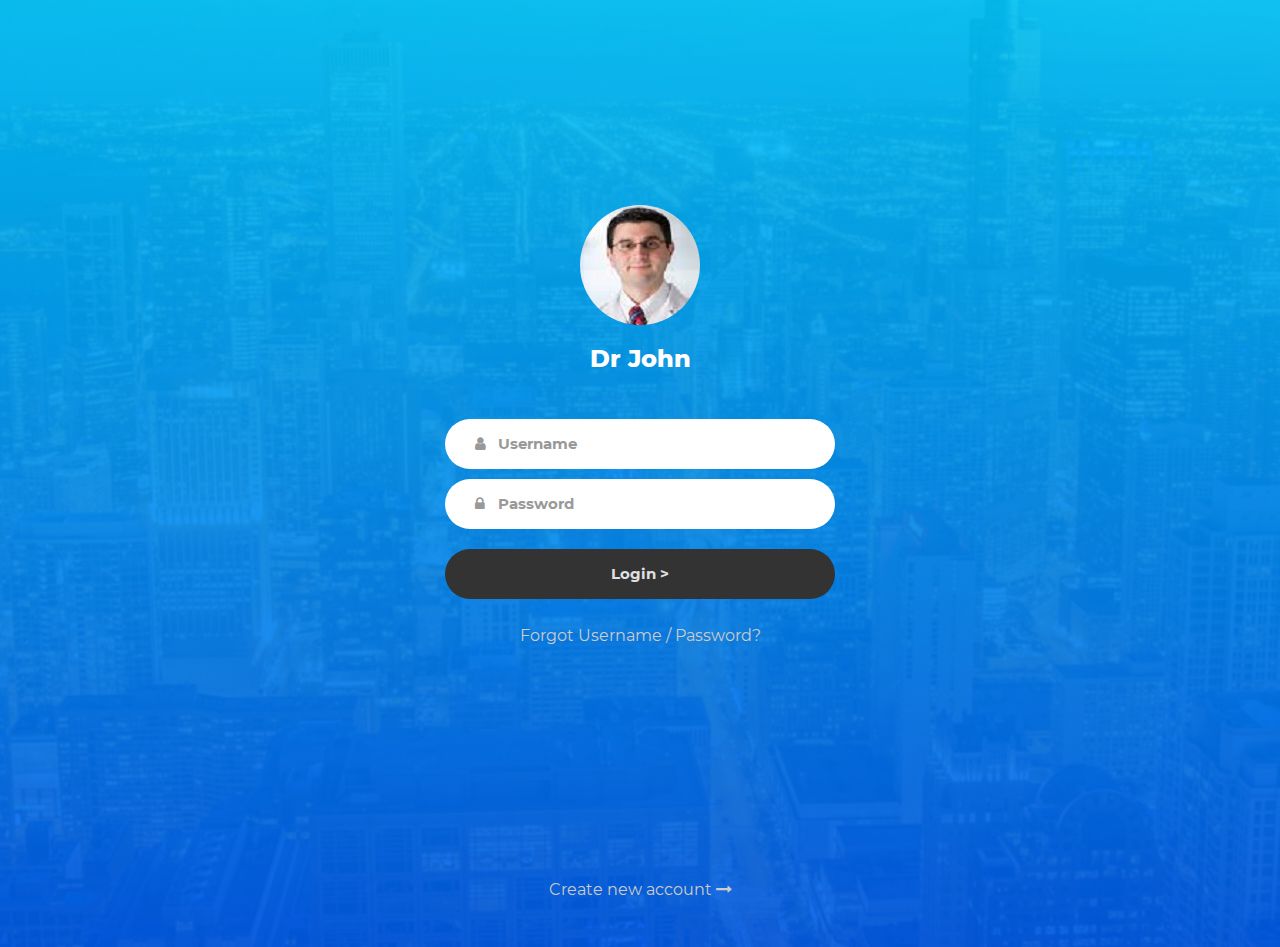
<file: index.html>
<!DOCTYPE html>
<html lang="en">
<head>
		<title>HEALTH FLUX</title>
	<meta charset="UTF-8">
	<meta name="viewport" content="width=device-width, initial-scale=1">
<!--===============================================================================================-->	
	<link rel="icon" type="image/png" href="images/icons/i.png"/>
<!--===============================================================================================-->
	<link rel="stylesheet" type="text/css" href="vendor/bootstrap/css/bootstrap.min.css">
<!--===============================================================================================-->
	<link rel="stylesheet" type="text/css" href="fonts/font-awesome-4.7.0/css/font-awesome.min.css">
<!--===============================================================================================-->
	<link rel="stylesheet" type="text/css" href="fonts/Linearicons-Free-v1.0.0/icon-font.min.css">
<!--===============================================================================================-->
	<link rel="stylesheet" type="text/css" href="vendor/animate/animate.css">
<!--===============================================================================================-->	
	<link rel="stylesheet" type="text/css" href="vendor/css-hamburgers/hamburgers.min.css">
<!--===============================================================================================-->
	<link rel="stylesheet" type="text/css" href="vendor/select2/select2.min.css">
<!--===============================================================================================-->
	<link rel="stylesheet" type="text/css" href="css/util.css">
	<link rel="stylesheet" type="text/css" href="css/main.css">
<!--===============================================================================================-->
</head>
<body>
	
	<div class="limiter">
		<div class="container-login100" style="background-image: url('images/img-01.jpg');">
			<div class="wrap-login100 p-t-190 p-b-30">
				<form class="login100-form validate-form">
					<div class="login100-form-avatar">
						<img src="images/s.png" alt="AVATAR">
					</div>

					<span class="login100-form-title p-t-20 p-b-45">
						Dr John
					</span>

					<div class="wrap-input100 validate-input m-b-10" >
						<input class="input100" type="text" name="username" placeholder="Username">
						<span class="focus-input100"></span>
						<span class="symbol-input100">
							<i class="fa fa-user"></i>
						</span>
					</div>

					<div class="wrap-input100 validate-input m-b-10" >
						<input class="input100" type="password" name="pass" placeholder="Password">
						<span class="focus-input100"></span>
						<span class="symbol-input100">
							<i class="fa fa-lock"></i>
						</span>
					</div>

					<div class="container-login100-form-btn p-t-10">
						<a href="home.html" <button class="login100-form-btn">
							Login
						</button>
						>
						</a>
					</div>

					<div class="text-center w-full p-t-25 p-b-230">
						<a href="#" class="txt1">
							Forgot Username / Password?
						</a>
					</div>

					<div class="text-center w-full">
						<a class="txt1" href="#">
							Create new account
							<i class="fa fa-long-arrow-right"></i>						
						</a>
					</div>
				</form>
			</div>
		</div>
	</div>
	
	

	
<!--===============================================================================================-->	
	<script src="vendor/jquery/jquery-3.2.1.min.js"></script>
<!--===============================================================================================-->
	<script src="vendor/bootstrap/js/popper.js"></script>
	<script src="vendor/bootstrap/js/bootstrap.min.js"></script>
<!--===============================================================================================-->
	<script src="vendor/select2/select2.min.js"></script>
<!--===============================================================================================-->
	<script src="js/main.js"></script>

</body>
</html>
</file>
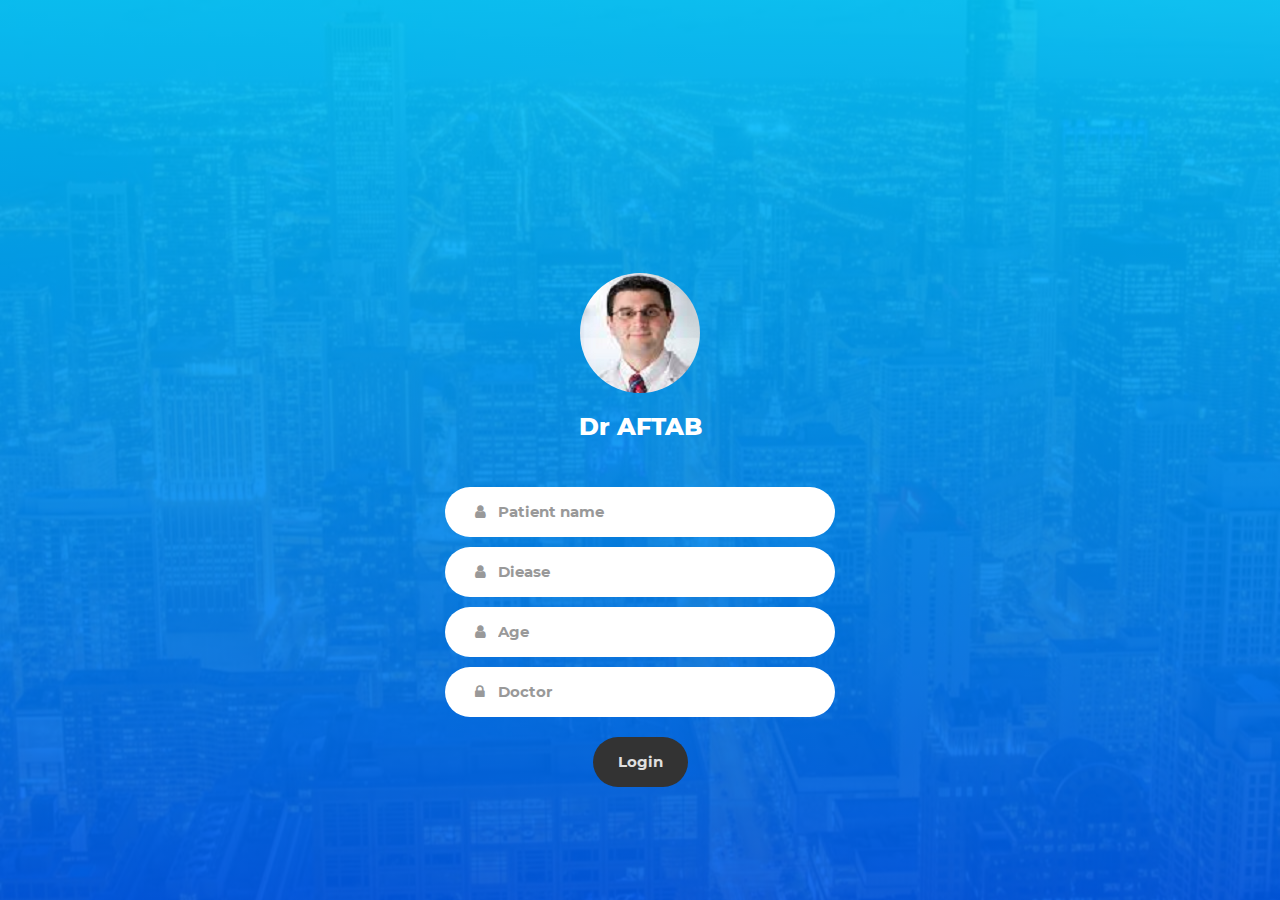
<file: reg.html>
<!DOCTYPE html>
<html lang="en">
<head>
		<title>HEALTH FLUX</title>
	<meta charset="UTF-8">
	<meta name="viewport" content="width=device-width, initial-scale=1">
<!--===============================================================================================-->	
	<link rel="icon" type="image/png" href="images/icons/i.png"/>
<!--===============================================================================================-->
	<link rel="stylesheet" type="text/css" href="vendor/bootstrap/css/bootstrap.min.css">
<!--===============================================================================================-->
	<link rel="stylesheet" type="text/css" href="fonts/font-awesome-4.7.0/css/font-awesome.min.css">
<!--===============================================================================================-->
	<link rel="stylesheet" type="text/css" href="fonts/Linearicons-Free-v1.0.0/icon-font.min.css">
<!--===============================================================================================-->
	<link rel="stylesheet" type="text/css" href="vendor/animate/animate.css">
<!--===============================================================================================-->	
	<link rel="stylesheet" type="text/css" href="vendor/css-hamburgers/hamburgers.min.css">
<!--===============================================================================================-->
	<link rel="stylesheet" type="text/css" href="vendor/select2/select2.min.css">
<!--===============================================================================================-->
	<link rel="stylesheet" type="text/css" href="css/util.css">
	<link rel="stylesheet" type="text/css" href="css/main.css">
<!--===============================================================================================-->
</head>
<body>
	
	<div class="limiter">
		<div class="container-login100" style="background-image: url('images/img-01.jpg');">
			<div class="wrap-login100 p-t-190 p-b-30">
				<form class="login100-form validate-form">
					<div class="login100-form-avatar">
						<img src="images/s.png" alt="AVATAR">
					</div>

					<span class="login100-form-title p-t-20 p-b-45">
						Dr AFTAB
					</span>

					<div class="wrap-input100 validate-input m-b-10">
						<input class="input100" type="text" name="username" placeholder="Patient name">
						<span class="focus-input100"></span>
						<span class="symbol-input100">
							<i class="fa fa-user"></i>
						</span>
					</div>
					<div class="wrap-input100 validate-input m-b-10" >
							<input class="input100" type="text" name="username" placeholder="Diease">
							<span class="focus-input100"></span>
							<span class="symbol-input100">
								<i class="fa fa-user"></i>
							</span>
						</div>
						<div class="wrap-input100 validate-input m-b-10" >
								<input class="input100" type="text" name="username" placeholder="Age">
								<span class="focus-input100"></span>
								<span class="symbol-input100">
									<i class="fa fa-user"></i>
								</span>
							</div>
					<div class="wrap-input100 validate-input m-b-10" >
						<input class="input100" type="password" name="pass" placeholder="Doctor">
						<span class="focus-input100"></span>
						<span class="symbol-input100">
							<i class="fa fa-lock"></i>
						</span>
					</div>

					<div class="container-login100-form-btn p-t-10">
						<a href="home.html">

							<button class="login100-form-btn">
								Login
							</button>
						</a>
					</div>

					
				</form>
			</div>
		</div>
	</div>
	
	

	
<!--===============================================================================================-->	
	<script src="vendor/jquery/jquery-3.2.1.min.js"></script>
<!--===============================================================================================-->
	<script src="vendor/bootstrap/js/popper.js"></script>
	<script src="vendor/bootstrap/js/bootstrap.min.js"></script>
<!--===============================================================================================-->
	<script src="vendor/select2/select2.min.js"></script>
<!--===============================================================================================-->
	<script src="js/main.js"></script>

</body>
</html>
</file>
<file: css/util.css>
/*[ FONT SIZE ]
///////////////////////////////////////////////////////////
*/
.fs-1 {font-size: 1px;}
.fs-2 {font-size: 2px;}
.fs-3 {font-size: 3px;}
.fs-4 {font-size: 4px;}
.fs-5 {font-size: 5px;}
.fs-6 {font-size: 6px;}
.fs-7 {font-size: 7px;}
.fs-8 {font-size: 8px;}
.fs-9 {font-size: 9px;}
.fs-10 {font-size: 10px;}
.fs-11 {font-size: 11px;}
.fs-12 {font-size: 12px;}
.fs-13 {font-size: 13px;}
.fs-14 {font-size: 14px;}
.fs-15 {font-size: 15px;}
.fs-16 {font-size: 16px;}
.fs-17 {font-size: 17px;}
.fs-18 {font-size: 18px;}
.fs-19 {font-size: 19px;}
.fs-20 {font-size: 20px;}
.fs-21 {font-size: 21px;}
.fs-22 {font-size: 22px;}
.fs-23 {font-size: 23px;}
.fs-24 {font-size: 24px;}
.fs-25 {font-size: 25px;}
.fs-26 {font-size: 26px;}
.fs-27 {font-size: 27px;}
.fs-28 {font-size: 28px;}
.fs-29 {font-size: 29px;}
.fs-30 {font-size: 30px;}
.fs-31 {font-size: 31px;}
.fs-32 {font-size: 32px;}
.fs-33 {font-size: 33px;}
.fs-34 {font-size: 34px;}
.fs-35 {font-size: 35px;}
.fs-36 {font-size: 36px;}
.fs-37 {font-size: 37px;}
.fs-38 {font-size: 38px;}
.fs-39 {font-size: 39px;}
.fs-40 {font-size: 40px;}
.fs-41 {font-size: 41px;}
.fs-42 {font-size: 42px;}
.fs-43 {font-size: 43px;}
.fs-44 {font-size: 44px;}
.fs-45 {font-size: 45px;}
.fs-46 {font-size: 46px;}
.fs-47 {font-size: 47px;}
.fs-48 {font-size: 48px;}
.fs-49 {font-size: 49px;}
.fs-50 {font-size: 50px;}
.fs-51 {font-size: 51px;}
.fs-52 {font-size: 52px;}
.fs-53 {font-size: 53px;}
.fs-54 {font-size: 54px;}
.fs-55 {font-size: 55px;}
.fs-56 {font-size: 56px;}
.fs-57 {font-size: 57px;}
.fs-58 {font-size: 58px;}
.fs-59 {font-size: 59px;}
.fs-60 {font-size: 60px;}
.fs-61 {font-size: 61px;}
.fs-62 {font-size: 62px;}
.fs-63 {font-size: 63px;}
.fs-64 {font-size: 64px;}
.fs-65 {font-size: 65px;}
.fs-66 {font-size: 66px;}
.fs-67 {font-size: 67px;}
.fs-68 {font-size: 68px;}
.fs-69 {font-size: 69px;}
.fs-70 {font-size: 70px;}
.fs-71 {font-size: 71px;}
.fs-72 {font-size: 72px;}
.fs-73 {font-size: 73px;}
.fs-74 {font-size: 74px;}
.fs-75 {font-size: 75px;}
.fs-76 {font-size: 76px;}
.fs-77 {font-size: 77px;}
.fs-78 {font-size: 78px;}
.fs-79 {font-size: 79px;}
.fs-80 {font-size: 80px;}
.fs-81 {font-size: 81px;}
.fs-82 {font-size: 82px;}
.fs-83 {font-size: 83px;}
.fs-84 {font-size: 84px;}
.fs-85 {font-size: 85px;}
.fs-86 {font-size: 86px;}
.fs-87 {font-size: 87px;}
.fs-88 {font-size: 88px;}
.fs-89 {font-size: 89px;}
.fs-90 {font-size: 90px;}
.fs-91 {font-size: 91px;}
.fs-92 {font-size: 92px;}
.fs-93 {font-size: 93px;}
.fs-94 {font-size: 94px;}
.fs-95 {font-size: 95px;}
.fs-96 {font-size: 96px;}
.fs-97 {font-size: 97px;}
.fs-98 {font-size: 98px;}
.fs-99 {font-size: 99px;}
.fs-100 {font-size: 100px;}
.fs-101 {font-size: 101px;}
.fs-102 {font-size: 102px;}
.fs-103 {font-size: 103px;}
.fs-104 {font-size: 104px;}
.fs-105 {font-size: 105px;}
.fs-106 {font-size: 106px;}
.fs-107 {font-size: 107px;}
.fs-108 {font-size: 108px;}
.fs-109 {font-size: 109px;}
.fs-110 {font-size: 110px;}
.fs-111 {font-size: 111px;}
.fs-112 {font-size: 112px;}
.fs-113 {font-size: 113px;}
.fs-114 {font-size: 114px;}
.fs-115 {font-size: 115px;}
.fs-116 {font-size: 116px;}
.fs-117 {font-size: 117px;}
.fs-118 {font-size: 118px;}
.fs-119 {font-size: 119px;}
.fs-120 {font-size: 120px;}
.fs-121 {font-size: 121px;}
.fs-122 {font-size: 122px;}
.fs-123 {font-size: 123px;}
.fs-124 {font-size: 124px;}
.fs-125 {font-size: 125px;}
.fs-126 {font-size: 126px;}
.fs-127 {font-size: 127px;}
.fs-128 {font-size: 128px;}
.fs-129 {font-size: 129px;}
.fs-130 {font-size: 130px;}
.fs-131 {font-size: 131px;}
.fs-132 {font-size: 132px;}
.fs-133 {font-size: 133px;}
.fs-134 {font-size: 134px;}
.fs-135 {font-size: 135px;}
.fs-136 {font-size: 136px;}
.fs-137 {font-size: 137px;}
.fs-138 {font-size: 138px;}
.fs-139 {font-size: 139px;}
.fs-140 {font-size: 140px;}
.fs-141 {font-size: 141px;}
.fs-142 {font-size: 142px;}
.fs-143 {font-size: 143px;}
.fs-144 {font-size: 144px;}
.fs-145 {font-size: 145px;}
.fs-146 {font-size: 146px;}
.fs-147 {font-size: 147px;}
.fs-148 {font-size: 148px;}
.fs-149 {font-size: 149px;}
.fs-150 {font-size: 150px;}
.fs-151 {font-size: 151px;}
.fs-152 {font-size: 152px;}
.fs-153 {font-size: 153px;}
.fs-154 {font-size: 154px;}
.fs-155 {font-size: 155px;}
.fs-156 {font-size: 156px;}
.fs-157 {font-size: 157px;}
.fs-158 {font-size: 158px;}
.fs-159 {font-size: 159px;}
.fs-160 {font-size: 160px;}
.fs-161 {font-size: 161px;}
.fs-162 {font-size: 162px;}
.fs-163 {font-size: 163px;}
.fs-164 {font-size: 164px;}
.fs-165 {font-size: 165px;}
.fs-166 {font-size: 166px;}
.fs-167 {font-size: 167px;}
.fs-168 {font-size: 168px;}
.fs-169 {font-size: 169px;}
.fs-170 {font-size: 170px;}
.fs-171 {font-size: 171px;}
.fs-172 {font-size: 172px;}
.fs-173 {font-size: 173px;}
.fs-174 {font-size: 174px;}
.fs-175 {font-size: 175px;}
.fs-176 {font-size: 176px;}
.fs-177 {font-size: 177px;}
.fs-178 {font-size: 178px;}
.fs-179 {font-size: 179px;}
.fs-180 {font-size: 180px;}
.fs-181 {font-size: 181px;}
.fs-182 {font-size: 182px;}
.fs-183 {font-size: 183px;}
.fs-184 {font-size: 184px;}
.fs-185 {font-size: 185px;}
.fs-186 {font-size: 186px;}
.fs-187 {font-size: 187px;}
.fs-188 {font-size: 188px;}
.fs-189 {font-size: 189px;}
.fs-190 {font-size: 190px;}
.fs-191 {font-size: 191px;}
.fs-192 {font-size: 192px;}
.fs-193 {font-size: 193px;}
.fs-194 {font-size: 194px;}
.fs-195 {font-size: 195px;}
.fs-196 {font-size: 196px;}
.fs-197 {font-size: 197px;}
.fs-198 {font-size: 198px;}
.fs-199 {font-size: 199px;}
.fs-200 {font-size: 200px;}

/*[ PADDING ]
///////////////////////////////////////////////////////////
*/
.p-t-0 {padding-top: 0px;}
.p-t-1 {padding-top: 1px;}
.p-t-2 {padding-top: 2px;}
.p-t-3 {padding-top: 3px;}
.p-t-4 {padding-top: 4px;}
.p-t-5 {padding-top: 5px;}
.p-t-6 {padding-top: 6px;}
.p-t-7 {padding-top: 7px;}
.p-t-8 {padding-top: 8px;}
.p-t-9 {padding-top: 9px;}
.p-t-10 {padding-top: 10px;}
.p-t-11 {padding-top: 11px;}
.p-t-12 {padding-top: 12px;}
.p-t-13 {padding-top: 13px;}
.p-t-14 {padding-top: 14px;}
.p-t-15 {padding-top: 15px;}
.p-t-16 {padding-top: 16px;}
.p-t-17 {padding-top: 17px;}
.p-t-18 {padding-top: 18px;}
.p-t-19 {padding-top: 19px;}
.p-t-20 {padding-top: 20px;}
.p-t-21 {padding-top: 21px;}
.p-t-22 {padding-top: 22px;}
.p-t-23 {padding-top: 23px;}
.p-t-24 {padding-top: 24px;}
.p-t-25 {padding-top: 25px;}
.p-t-26 {padding-top: 26px;}
.p-t-27 {padding-top: 27px;}
.p-t-28 {padding-top: 28px;}
.p-t-29 {padding-top: 29px;}
.p-t-30 {padding-top: 30px;}
.p-t-31 {padding-top: 31px;}
.p-t-32 {padding-top: 32px;}
.p-t-33 {padding-top: 33px;}
.p-t-34 {padding-top: 34px;}
.p-t-35 {padding-top: 35px;}
.p-t-36 {padding-top: 36px;}
.p-t-37 {padding-top: 37px;}
.p-t-38 {padding-top: 38px;}
.p-t-39 {padding-top: 39px;}
.p-t-40 {padding-top: 40px;}
.p-t-41 {padding-top: 41px;}
.p-t-42 {padding-top: 42px;}
.p-t-43 {padding-top: 43px;}
.p-t-44 {padding-top: 44px;}
.p-t-45 {padding-top: 45px;}
.p-t-46 {padding-top: 46px;}
.p-t-47 {padding-top: 47px;}
.p-t-48 {padding-top: 48px;}
.p-t-49 {padding-top: 49px;}
.p-t-50 {padding-top: 50px;}
.p-t-51 {padding-top: 51px;}
.p-t-52 {padding-top: 52px;}
.p-t-53 {padding-top: 53px;}
.p-t-54 {padding-top: 54px;}
.p-t-55 {padding-top: 55px;}
.p-t-56 {padding-top: 56px;}
.p-t-57 {padding-top: 57px;}
.p-t-58 {padding-top: 58px;}
.p-t-59 {padding-top: 59px;}
.p-t-60 {padding-top: 60px;}
.p-t-61 {padding-top: 61px;}
.p-t-62 {padding-top: 62px;}
.p-t-63 {padding-top: 63px;}
.p-t-64 {padding-top: 64px;}
.p-t-65 {padding-top: 65px;}
.p-t-66 {padding-top: 66px;}
.p-t-67 {padding-top: 67px;}
.p-t-68 {padding-top: 68px;}
.p-t-69 {padding-top: 69px;}
.p-t-70 {padding-top: 70px;}
.p-t-71 {padding-top: 71px;}
.p-t-72 {padding-top: 72px;}
.p-t-73 {padding-top: 73px;}
.p-t-74 {padding-top: 74px;}
.p-t-75 {padding-top: 75px;}
.p-t-76 {padding-top: 76px;}
.p-t-77 {padding-top: 77px;}
.p-t-78 {padding-top: 78px;}
.p-t-79 {padding-top: 79px;}
.p-t-80 {padding-top: 80px;}
.p-t-81 {padding-top: 81px;}
.p-t-82 {padding-top: 82px;}
.p-t-83 {padding-top: 83px;}
.p-t-84 {padding-top: 84px;}
.p-t-85 {padding-top: 85px;}
.p-t-86 {padding-top: 86px;}
.p-t-87 {padding-top: 87px;}
.p-t-88 {padding-top: 88px;}
.p-t-89 {padding-top: 89px;}
.p-t-90 {padding-top: 90px;}
.p-t-91 {padding-top: 91px;}
.p-t-92 {padding-top: 92px;}
.p-t-93 {padding-top: 93px;}
.p-t-94 {padding-top: 94px;}
.p-t-95 {padding-top: 95px;}
.p-t-96 {padding-top: 96px;}
.p-t-97 {padding-top: 97px;}
.p-t-98 {padding-top: 98px;}
.p-t-99 {padding-top: 99px;}
.p-t-100 {padding-top: 100px;}
.p-t-101 {padding-top: 101px;}
.p-t-102 {padding-top: 102px;}
.p-t-103 {padding-top: 103px;}
.p-t-104 {padding-top: 104px;}
.p-t-105 {padding-top: 105px;}
.p-t-106 {padding-top: 106px;}
.p-t-107 {padding-top: 107px;}
.p-t-108 {padding-top: 108px;}
.p-t-109 {padding-top: 109px;}
.p-t-110 {padding-top: 110px;}
.p-t-111 {padding-top: 111px;}
.p-t-112 {padding-top: 112px;}
.p-t-113 {padding-top: 113px;}
.p-t-114 {padding-top: 114px;}
.p-t-115 {padding-top: 115px;}
.p-t-116 {padding-top: 116px;}
.p-t-117 {padding-top: 117px;}
.p-t-118 {padding-top: 118px;}
.p-t-119 {padding-top: 119px;}
.p-t-120 {padding-top: 120px;}
.p-t-121 {padding-top: 121px;}
.p-t-122 {padding-top: 122px;}
.p-t-123 {padding-top: 123px;}
.p-t-124 {padding-top: 124px;}
.p-t-125 {padding-top: 125px;}
.p-t-126 {padding-top: 126px;}
.p-t-127 {padding-top: 127px;}
.p-t-128 {padding-top: 128px;}
.p-t-129 {padding-top: 129px;}
.p-t-130 {padding-top: 130px;}
.p-t-131 {padding-top: 131px;}
.p-t-132 {padding-top: 132px;}
.p-t-133 {padding-top: 133px;}
.p-t-134 {padding-top: 134px;}
.p-t-135 {padding-top: 135px;}
.p-t-136 {padding-top: 136px;}
.p-t-137 {padding-top: 137px;}
.p-t-138 {padding-top: 138px;}
.p-t-139 {padding-top: 139px;}
.p-t-140 {padding-top: 140px;}
.p-t-141 {padding-top: 141px;}
.p-t-142 {padding-top: 142px;}
.p-t-143 {padding-top: 143px;}
.p-t-144 {padding-top: 144px;}
.p-t-145 {padding-top: 145px;}
.p-t-146 {padding-top: 146px;}
.p-t-147 {padding-top: 147px;}
.p-t-148 {padding-top: 148px;}
.p-t-149 {padding-top: 149px;}
.p-t-150 {padding-top: 150px;}
.p-t-151 {padding-top: 151px;}
.p-t-152 {padding-top: 152px;}
.p-t-153 {padding-top: 153px;}
.p-t-154 {padding-top: 154px;}
.p-t-155 {padding-top: 155px;}
.p-t-156 {padding-top: 156px;}
.p-t-157 {padding-top: 157px;}
.p-t-158 {padding-top: 158px;}
.p-t-159 {padding-top: 159px;}
.p-t-160 {padding-top: 160px;}
.p-t-161 {padding-top: 161px;}
.p-t-162 {padding-top: 162px;}
.p-t-163 {padding-top: 163px;}
.p-t-164 {padding-top: 164px;}
.p-t-165 {padding-top: 165px;}
.p-t-166 {padding-top: 166px;}
.p-t-167 {padding-top: 167px;}
.p-t-168 {padding-top: 168px;}
.p-t-169 {padding-top: 169px;}
.p-t-170 {padding-top: 170px;}
.p-t-171 {padding-top: 171px;}
.p-t-172 {padding-top: 172px;}
.p-t-173 {padding-top: 173px;}
.p-t-174 {padding-top: 174px;}
.p-t-175 {padding-top: 175px;}
.p-t-176 {padding-top: 176px;}
.p-t-177 {padding-top: 177px;}
.p-t-178 {padding-top: 178px;}
.p-t-179 {padding-top: 179px;}
.p-t-180 {padding-top: 180px;}
.p-t-181 {padding-top: 181px;}
.p-t-182 {padding-top: 182px;}
.p-t-183 {padding-top: 183px;}
.p-t-184 {padding-top: 184px;}
.p-t-185 {padding-top: 185px;}
.p-t-186 {padding-top: 186px;}
.p-t-187 {padding-top: 187px;}
.p-t-188 {padding-top: 188px;}
.p-t-189 {padding-top: 189px;}
.p-t-190 {padding-top: 190px;}
.p-t-191 {padding-top: 191px;}
.p-t-192 {padding-top: 192px;}
.p-t-193 {padding-top: 193px;}
.p-t-194 {padding-top: 194px;}
.p-t-195 {padding-top: 195px;}
.p-t-196 {padding-top: 196px;}
.p-t-197 {padding-top: 197px;}
.p-t-198 {padding-top: 198px;}
.p-t-199 {padding-top: 199px;}
.p-t-200 {padding-top: 200px;}
.p-t-201 {padding-top: 201px;}
.p-t-202 {padding-top: 202px;}
.p-t-203 {padding-top: 203px;}
.p-t-204 {padding-top: 204px;}
.p-t-205 {padding-top: 205px;}
.p-t-206 {padding-top: 206px;}
.p-t-207 {padding-top: 207px;}
.p-t-208 {padding-top: 208px;}
.p-t-209 {padding-top: 209px;}
.p-t-210 {padding-top: 210px;}
.p-t-211 {padding-top: 211px;}
.p-t-212 {padding-top: 212px;}
.p-t-213 {padding-top: 213px;}
.p-t-214 {padding-top: 214px;}
.p-t-215 {padding-top: 215px;}
.p-t-216 {padding-top: 216px;}
.p-t-217 {padding-top: 217px;}
.p-t-218 {padding-top: 218px;}
.p-t-219 {padding-top: 219px;}
.p-t-220 {padding-top: 220px;}
.p-t-221 {padding-top: 221px;}
.p-t-222 {padding-top: 222px;}
.p-t-223 {padding-top: 223px;}
.p-t-224 {padding-top: 224px;}
.p-t-225 {padding-top: 225px;}
.p-t-226 {padding-top: 226px;}
.p-t-227 {padding-top: 227px;}
.p-t-228 {padding-top: 228px;}
.p-t-229 {padding-top: 229px;}
.p-t-230 {padding-top: 230px;}
.p-t-231 {padding-top: 231px;}
.p-t-232 {padding-top: 232px;}
.p-t-233 {padding-top: 233px;}
.p-t-234 {padding-top: 234px;}
.p-t-235 {padding-top: 235px;}
.p-t-236 {padding-top: 236px;}
.p-t-237 {padding-top: 237px;}
.p-t-238 {padding-top: 238px;}
.p-t-239 {padding-top: 239px;}
.p-t-240 {padding-top: 240px;}
.p-t-241 {padding-top: 241px;}
.p-t-242 {padding-top: 242px;}
.p-t-243 {padding-top: 243px;}
.p-t-244 {padding-top: 244px;}
.p-t-245 {padding-top: 245px;}
.p-t-246 {padding-top: 246px;}
.p-t-247 {padding-top: 247px;}
.p-t-248 {padding-top: 248px;}
.p-t-249 {padding-top: 249px;}
.p-t-250 {padding-top: 250px;}
.p-b-0 {padding-bottom: 0px;}
.p-b-1 {padding-bottom: 1px;}
.p-b-2 {padding-bottom: 2px;}
.p-b-3 {padding-bottom: 3px;}
.p-b-4 {padding-bottom: 4px;}
.p-b-5 {padding-bottom: 5px;}
.p-b-6 {padding-bottom: 6px;}
.p-b-7 {padding-bottom: 7px;}
.p-b-8 {padding-bottom: 8px;}
.p-b-9 {padding-bottom: 9px;}
.p-b-10 {padding-bottom: 10px;}
.p-b-11 {padding-bottom: 11px;}
.p-b-12 {padding-bottom: 12px;}
.p-b-13 {padding-bottom: 13px;}
.p-b-14 {padding-bottom: 14px;}
.p-b-15 {padding-bottom: 15px;}
.p-b-16 {padding-bottom: 16px;}
.p-b-17 {padding-bottom: 17px;}
.p-b-18 {padding-bottom: 18px;}
.p-b-19 {padding-bottom: 19px;}
.p-b-20 {padding-bottom: 20px;}
.p-b-21 {padding-bottom: 21px;}
.p-b-22 {padding-bottom: 22px;}
.p-b-23 {padding-bottom: 23px;}
.p-b-24 {padding-bottom: 24px;}
.p-b-25 {padding-bottom: 25px;}
.p-b-26 {padding-bottom: 26px;}
.p-b-27 {padding-bottom: 27px;}
.p-b-28 {padding-bottom: 28px;}
.p-b-29 {padding-bottom: 29px;}
.p-b-30 {padding-bottom: 30px;}
.p-b-31 {padding-bottom: 31px;}
.p-b-32 {padding-bottom: 32px;}
.p-b-33 {padding-bottom: 33px;}
.p-b-34 {padding-bottom: 34px;}
.p-b-35 {padding-bottom: 35px;}
.p-b-36 {padding-bottom: 36px;}
.p-b-37 {padding-bottom: 37px;}
.p-b-38 {padding-bottom: 38px;}
.p-b-39 {padding-bottom: 39px;}
.p-b-40 {padding-bottom: 40px;}
.p-b-41 {padding-bottom: 41px;}
.p-b-42 {padding-bottom: 42px;}
.p-b-43 {padding-bottom: 43px;}
.p-b-44 {padding-bottom: 44px;}
.p-b-45 {padding-bottom: 45px;}
.p-b-46 {padding-bottom: 46px;}
.p-b-47 {padding-bottom: 47px;}
.p-b-48 {padding-bottom: 48px;}
.p-b-49 {padding-bottom: 49px;}
.p-b-50 {padding-bottom: 50px;}
.p-b-51 {padding-bottom: 51px;}
.p-b-52 {padding-bottom: 52px;}
.p-b-53 {padding-bottom: 53px;}
.p-b-54 {padding-bottom: 54px;}
.p-b-55 {padding-bottom: 55px;}
.p-b-56 {padding-bottom: 56px;}
.p-b-57 {padding-bottom: 57px;}
.p-b-58 {padding-bottom: 58px;}
.p-b-59 {padding-bottom: 59px;}
.p-b-60 {padding-bottom: 60px;}
.p-b-61 {padding-bottom: 61px;}
.p-b-62 {padding-bottom: 62px;}
.p-b-63 {padding-bottom: 63px;}
.p-b-64 {padding-bottom: 64px;}
.p-b-65 {padding-bottom: 65px;}
.p-b-66 {padding-bottom: 66px;}
.p-b-67 {padding-bottom: 67px;}
.p-b-68 {padding-bottom: 68px;}
.p-b-69 {padding-bottom: 69px;}
.p-b-70 {padding-bottom: 70px;}
.p-b-71 {padding-bottom: 71px;}
.p-b-72 {padding-bottom: 72px;}
.p-b-73 {padding-bottom: 73px;}
.p-b-74 {padding-bottom: 74px;}
.p-b-75 {padding-bottom: 75px;}
.p-b-76 {padding-bottom: 76px;}
.p-b-77 {padding-bottom: 77px;}
.p-b-78 {padding-bottom: 78px;}
.p-b-79 {padding-bottom: 79px;}
.p-b-80 {padding-bottom: 80px;}
.p-b-81 {padding-bottom: 81px;}
.p-b-82 {padding-bottom: 82px;}
.p-b-83 {padding-bottom: 83px;}
.p-b-84 {padding-bottom: 84px;}
.p-b-85 {padding-bottom: 85px;}
.p-b-86 {padding-bottom: 86px;}
.p-b-87 {padding-bottom: 87px;}
.p-b-88 {padding-bottom: 88px;}
.p-b-89 {padding-bottom: 89px;}
.p-b-90 {padding-bottom: 90px;}
.p-b-91 {padding-bottom: 91px;}
.p-b-92 {padding-bottom: 92px;}
.p-b-93 {padding-bottom: 93px;}
.p-b-94 {padding-bottom: 94px;}
.p-b-95 {padding-bottom: 95px;}
.p-b-96 {padding-bottom: 96px;}
.p-b-97 {padding-bottom: 97px;}
.p-b-98 {padding-bottom: 98px;}
.p-b-99 {padding-bottom: 99px;}
.p-b-100 {padding-bottom: 100px;}
.p-b-101 {padding-bottom: 101px;}
.p-b-102 {padding-bottom: 102px;}
.p-b-103 {padding-bottom: 103px;}
.p-b-104 {padding-bottom: 104px;}
.p-b-105 {padding-bottom: 105px;}
.p-b-106 {padding-bottom: 106px;}
.p-b-107 {padding-bottom: 107px;}
.p-b-108 {padding-bottom: 108px;}
.p-b-109 {padding-bottom: 109px;}
.p-b-110 {padding-bottom: 110px;}
.p-b-111 {padding-bottom: 111px;}
.p-b-112 {padding-bottom: 112px;}
.p-b-113 {padding-bottom: 113px;}
.p-b-114 {padding-bottom: 114px;}
.p-b-115 {padding-bottom: 115px;}
.p-b-116 {padding-bottom: 116px;}
.p-b-117 {padding-bottom: 117px;}
.p-b-118 {padding-bottom: 118px;}
.p-b-119 {padding-bottom: 119px;}
.p-b-120 {padding-bottom: 120px;}
.p-b-121 {padding-bottom: 121px;}
.p-b-122 {padding-bottom: 122px;}
.p-b-123 {padding-bottom: 123px;}
.p-b-124 {padding-bottom: 124px;}
.p-b-125 {padding-bottom: 125px;}
.p-b-126 {padding-bottom: 126px;}
.p-b-127 {padding-bottom: 127px;}
.p-b-128 {padding-bottom: 128px;}
.p-b-129 {padding-bottom: 129px;}
.p-b-130 {padding-bottom: 130px;}
.p-b-131 {padding-bottom: 131px;}
.p-b-132 {padding-bottom: 132px;}
.p-b-133 {padding-bottom: 133px;}
.p-b-134 {padding-bottom: 134px;}
.p-b-135 {padding-bottom: 135px;}
.p-b-136 {padding-bottom: 136px;}
.p-b-137 {padding-bottom: 137px;}
.p-b-138 {padding-bottom: 138px;}
.p-b-139 {padding-bottom: 139px;}
.p-b-140 {padding-bottom: 140px;}
.p-b-141 {padding-bottom: 141px;}
.p-b-142 {padding-bottom: 142px;}
.p-b-143 {padding-bottom: 143px;}
.p-b-144 {padding-bottom: 144px;}
.p-b-145 {padding-bottom: 145px;}
.p-b-146 {padding-bottom: 146px;}
.p-b-147 {padding-bottom: 147px;}
.p-b-148 {padding-bottom: 148px;}
.p-b-149 {padding-bottom: 149px;}
.p-b-150 {padding-bottom: 150px;}
.p-b-151 {padding-bottom: 151px;}
.p-b-152 {padding-bottom: 152px;}
.p-b-153 {padding-bottom: 153px;}
.p-b-154 {padding-bottom: 154px;}
.p-b-155 {padding-bottom: 155px;}
.p-b-156 {padding-bottom: 156px;}
.p-b-157 {padding-bottom: 157px;}
.p-b-158 {padding-bottom: 158px;}
.p-b-159 {padding-bottom: 159px;}
.p-b-160 {padding-bottom: 160px;}
.p-b-161 {padding-bottom: 161px;}
.p-b-162 {padding-bottom: 162px;}
.p-b-163 {padding-bottom: 163px;}
.p-b-164 {padding-bottom: 164px;}
.p-b-165 {padding-bottom: 165px;}
.p-b-166 {padding-bottom: 166px;}
.p-b-167 {padding-bottom: 167px;}
.p-b-168 {padding-bottom: 168px;}
.p-b-169 {padding-bottom: 169px;}
.p-b-170 {padding-bottom: 170px;}
.p-b-171 {padding-bottom: 171px;}
.p-b-172 {padding-bottom: 172px;}
.p-b-173 {padding-bottom: 173px;}
.p-b-174 {padding-bottom: 174px;}
.p-b-175 {padding-bottom: 175px;}
.p-b-176 {padding-bottom: 176px;}
.p-b-177 {padding-bottom: 177px;}
.p-b-178 {padding-bottom: 178px;}
.p-b-179 {padding-bottom: 179px;}
.p-b-180 {padding-bottom: 180px;}
.p-b-181 {padding-bottom: 181px;}
.p-b-182 {padding-bottom: 182px;}
.p-b-183 {padding-bottom: 183px;}
.p-b-184 {padding-bottom: 184px;}
.p-b-185 {padding-bottom: 185px;}
.p-b-186 {padding-bottom: 186px;}
.p-b-187 {padding-bottom: 187px;}
.p-b-188 {padding-bottom: 188px;}
.p-b-189 {padding-bottom: 189px;}
.p-b-190 {padding-bottom: 190px;}
.p-b-191 {padding-bottom: 191px;}
.p-b-192 {padding-bottom: 192px;}
.p-b-193 {padding-bottom: 193px;}
.p-b-194 {padding-bottom: 194px;}
.p-b-195 {padding-bottom: 195px;}
.p-b-196 {padding-bottom: 196px;}
.p-b-197 {padding-bottom: 197px;}
.p-b-198 {padding-bottom: 198px;}
.p-b-199 {padding-bottom: 199px;}
.p-b-200 {padding-bottom: 200px;}
.p-b-201 {padding-bottom: 201px;}
.p-b-202 {padding-bottom: 202px;}
.p-b-203 {padding-bottom: 203px;}
.p-b-204 {padding-bottom: 204px;}
.p-b-205 {padding-bottom: 205px;}
.p-b-206 {padding-bottom: 206px;}
.p-b-207 {padding-bottom: 207px;}
.p-b-208 {padding-bottom: 208px;}
.p-b-209 {padding-bottom: 209px;}
.p-b-210 {padding-bottom: 210px;}
.p-b-211 {padding-bottom: 211px;}
.p-b-212 {padding-bottom: 212px;}
.p-b-213 {padding-bottom: 213px;}
.p-b-214 {padding-bottom: 214px;}
.p-b-215 {padding-bottom: 215px;}
.p-b-216 {padding-bottom: 216px;}
.p-b-217 {padding-bottom: 217px;}
.p-b-218 {padding-bottom: 218px;}
.p-b-219 {padding-bottom: 219px;}
.p-b-220 {padding-bottom: 220px;}
.p-b-221 {padding-bottom: 221px;}
.p-b-222 {padding-bottom: 222px;}
.p-b-223 {padding-bottom: 223px;}
.p-b-224 {padding-bottom: 224px;}
.p-b-225 {padding-bottom: 225px;}
.p-b-226 {padding-bottom: 226px;}
.p-b-227 {padding-bottom: 227px;}
.p-b-228 {padding-bottom: 228px;}
.p-b-229 {padding-bottom: 229px;}
.p-b-230 {padding-bottom: 230px;}
.p-b-231 {padding-bottom: 231px;}
.p-b-232 {padding-bottom: 232px;}
.p-b-233 {padding-bottom: 233px;}
.p-b-234 {padding-bottom: 234px;}
.p-b-235 {padding-bottom: 235px;}
.p-b-236 {padding-bottom: 236px;}
.p-b-237 {padding-bottom: 237px;}
.p-b-238 {padding-bottom: 238px;}
.p-b-239 {padding-bottom: 239px;}
.p-b-240 {padding-bottom: 240px;}
.p-b-241 {padding-bottom: 241px;}
.p-b-242 {padding-bottom: 242px;}
.p-b-243 {padding-bottom: 243px;}
.p-b-244 {padding-bottom: 244px;}
.p-b-245 {padding-bottom: 245px;}
.p-b-246 {padding-bottom: 246px;}
.p-b-247 {padding-bottom: 247px;}
.p-b-248 {padding-bottom: 248px;}
.p-b-249 {padding-bottom: 249px;}
.p-b-250 {padding-bottom: 250px;}
.p-l-0 {padding-left: 0px;}
.p-l-1 {padding-left: 1px;}
.p-l-2 {padding-left: 2px;}
.p-l-3 {padding-left: 3px;}
.p-l-4 {padding-left: 4px;}
.p-l-5 {padding-left: 5px;}
.p-l-6 {padding-left: 6px;}
.p-l-7 {padding-left: 7px;}
.p-l-8 {padding-left: 8px;}
.p-l-9 {padding-left: 9px;}
.p-l-10 {padding-left: 10px;}
.p-l-11 {padding-left: 11px;}
.p-l-12 {padding-left: 12px;}
.p-l-13 {padding-left: 13px;}
.p-l-14 {padding-left: 14px;}
.p-l-15 {padding-left: 15px;}
.p-l-16 {padding-left: 16px;}
.p-l-17 {padding-left: 17px;}
.p-l-18 {padding-left: 18px;}
.p-l-19 {padding-left: 19px;}
.p-l-20 {padding-left: 20px;}
.p-l-21 {padding-left: 21px;}
.p-l-22 {padding-left: 22px;}
.p-l-23 {padding-left: 23px;}
.p-l-24 {padding-left: 24px;}
.p-l-25 {padding-left: 25px;}
.p-l-26 {padding-left: 26px;}
.p-l-27 {padding-left: 27px;}
.p-l-28 {padding-left: 28px;}
.p-l-29 {padding-left: 29px;}
.p-l-30 {padding-left: 30px;}
.p-l-31 {padding-left: 31px;}
.p-l-32 {padding-left: 32px;}
.p-l-33 {padding-left: 33px;}
.p-l-34 {padding-left: 34px;}
.p-l-35 {padding-left: 35px;}
.p-l-36 {padding-left: 36px;}
.p-l-37 {padding-left: 37px;}
.p-l-38 {padding-left: 38px;}
.p-l-39 {padding-left: 39px;}
.p-l-40 {padding-left: 40px;}
.p-l-41 {padding-left: 41px;}
.p-l-42 {padding-left: 42px;}
.p-l-43 {padding-left: 43px;}
.p-l-44 {padding-left: 44px;}
.p-l-45 {padding-left: 45px;}
.p-l-46 {padding-left: 46px;}
.p-l-47 {padding-left: 47px;}
.p-l-48 {padding-left: 48px;}
.p-l-49 {padding-left: 49px;}
.p-l-50 {padding-left: 50px;}
.p-l-51 {padding-left: 51px;}
.p-l-52 {padding-left: 52px;}
.p-l-53 {padding-left: 53px;}
.p-l-54 {padding-left: 54px;}
.p-l-55 {padding-left: 55px;}
.p-l-56 {padding-left: 56px;}
.p-l-57 {padding-left: 57px;}
.p-l-58 {padding-left: 58px;}
.p-l-59 {padding-left: 59px;}
.p-l-60 {padding-left: 60px;}
.p-l-61 {padding-left: 61px;}
.p-l-62 {padding-left: 62px;}
.p-l-63 {padding-left: 63px;}
.p-l-64 {padding-left: 64px;}
.p-l-65 {padding-left: 65px;}
.p-l-66 {padding-left: 66px;}
.p-l-67 {padding-left: 67px;}
.p-l-68 {padding-left: 68px;}
.p-l-69 {padding-left: 69px;}
.p-l-70 {padding-left: 70px;}
.p-l-71 {padding-left: 71px;}
.p-l-72 {padding-left: 72px;}
.p-l-73 {padding-left: 73px;}
.p-l-74 {padding-left: 74px;}
.p-l-75 {padding-left: 75px;}
.p-l-76 {padding-left: 76px;}
.p-l-77 {padding-left: 77px;}
.p-l-78 {padding-left: 78px;}
.p-l-79 {padding-left: 79px;}
.p-l-80 {padding-left: 80px;}
.p-l-81 {padding-left: 81px;}
.p-l-82 {padding-left: 82px;}
.p-l-83 {padding-left: 83px;}
.p-l-84 {padding-left: 84px;}
.p-l-85 {padding-left: 85px;}
.p-l-86 {padding-left: 86px;}
.p-l-87 {padding-left: 87px;}
.p-l-88 {padding-left: 88px;}
.p-l-89 {padding-left: 89px;}
.p-l-90 {padding-left: 90px;}
.p-l-91 {padding-left: 91px;}
.p-l-92 {padding-left: 92px;}
.p-l-93 {padding-left: 93px;}
.p-l-94 {padding-left: 94px;}
.p-l-95 {padding-left: 95px;}
.p-l-96 {padding-left: 96px;}
.p-l-97 {padding-left: 97px;}
.p-l-98 {padding-left: 98px;}
.p-l-99 {padding-left: 99px;}
.p-l-100 {padding-left: 100px;}
.p-l-101 {padding-left: 101px;}
.p-l-102 {padding-left: 102px;}
.p-l-103 {padding-left: 103px;}
.p-l-104 {padding-left: 104px;}
.p-l-105 {padding-left: 105px;}
.p-l-106 {padding-left: 106px;}
.p-l-107 {padding-left: 107px;}
.p-l-108 {padding-left: 108px;}
.p-l-109 {padding-left: 109px;}
.p-l-110 {padding-left: 110px;}
.p-l-111 {padding-left: 111px;}
.p-l-112 {padding-left: 112px;}
.p-l-113 {padding-left: 113px;}
.p-l-114 {padding-left: 114px;}
.p-l-115 {padding-left: 115px;}
.p-l-116 {padding-left: 116px;}
.p-l-117 {padding-left: 117px;}
.p-l-118 {padding-left: 118px;}
.p-l-119 {padding-left: 119px;}
.p-l-120 {padding-left: 120px;}
.p-l-121 {padding-left: 121px;}
.p-l-122 {padding-left: 122px;}
.p-l-123 {padding-left: 123px;}
.p-l-124 {padding-left: 124px;}
.p-l-125 {padding-left: 125px;}
.p-l-126 {padding-left: 126px;}
.p-l-127 {padding-left: 127px;}
.p-l-128 {padding-left: 128px;}
.p-l-129 {padding-left: 129px;}
.p-l-130 {padding-left: 130px;}
.p-l-131 {padding-left: 131px;}
.p-l-132 {padding-left: 132px;}
.p-l-133 {padding-left: 133px;}
.p-l-134 {padding-left: 134px;}
.p-l-135 {padding-left: 135px;}
.p-l-136 {padding-left: 136px;}
.p-l-137 {padding-left: 137px;}
.p-l-138 {padding-left: 138px;}
.p-l-139 {padding-left: 139px;}
.p-l-140 {padding-left: 140px;}
.p-l-141 {padding-left: 141px;}
.p-l-142 {padding-left: 142px;}
.p-l-143 {padding-left: 143px;}
.p-l-144 {padding-left: 144px;}
.p-l-145 {padding-left: 145px;}
.p-l-146 {padding-left: 146px;}
.p-l-147 {padding-left: 147px;}
.p-l-148 {padding-left: 148px;}
.p-l-149 {padding-left: 149px;}
.p-l-150 {padding-left: 150px;}
.p-l-151 {padding-left: 151px;}
.p-l-152 {padding-left: 152px;}
.p-l-153 {padding-left: 153px;}
.p-l-154 {padding-left: 154px;}
.p-l-155 {padding-left: 155px;}
.p-l-156 {padding-left: 156px;}
.p-l-157 {padding-left: 157px;}
.p-l-158 {padding-left: 158px;}
.p-l-159 {padding-left: 159px;}
.p-l-160 {padding-left: 160px;}
.p-l-161 {padding-left: 161px;}
.p-l-162 {padding-left: 162px;}
.p-l-163 {padding-left: 163px;}
.p-l-164 {padding-left: 164px;}
.p-l-165 {padding-left: 165px;}
.p-l-166 {padding-left: 166px;}
.p-l-167 {padding-left: 167px;}
.p-l-168 {padding-left: 168px;}
.p-l-169 {padding-left: 169px;}
.p-l-170 {padding-left: 170px;}
.p-l-171 {padding-left: 171px;}
.p-l-172 {padding-left: 172px;}
.p-l-173 {padding-left: 173px;}
.p-l-174 {padding-left: 174px;}
.p-l-175 {padding-left: 175px;}
.p-l-176 {padding-left: 176px;}
.p-l-177 {padding-left: 177px;}
.p-l-178 {padding-left: 178px;}
.p-l-179 {padding-left: 179px;}
.p-l-180 {padding-left: 180px;}
.p-l-181 {padding-left: 181px;}
.p-l-182 {padding-left: 182px;}
.p-l-183 {padding-left: 183px;}
.p-l-184 {padding-left: 184px;}
.p-l-185 {padding-left: 185px;}
.p-l-186 {padding-left: 186px;}
.p-l-187 {padding-left: 187px;}
.p-l-188 {padding-left: 188px;}
.p-l-189 {padding-left: 189px;}
.p-l-190 {padding-left: 190px;}
.p-l-191 {padding-left: 191px;}
.p-l-192 {padding-left: 192px;}
.p-l-193 {padding-left: 193px;}
.p-l-194 {padding-left: 194px;}
.p-l-195 {padding-left: 195px;}
.p-l-196 {padding-left: 196px;}
.p-l-197 {padding-left: 197px;}
.p-l-198 {padding-left: 198px;}
.p-l-199 {padding-left: 199px;}
.p-l-200 {padding-left: 200px;}
.p-l-201 {padding-left: 201px;}
.p-l-202 {padding-left: 202px;}
.p-l-203 {padding-left: 203px;}
.p-l-204 {padding-left: 204px;}
.p-l-205 {padding-left: 205px;}
.p-l-206 {padding-left: 206px;}
.p-l-207 {padding-left: 207px;}
.p-l-208 {padding-left: 208px;}
.p-l-209 {padding-left: 209px;}
.p-l-210 {padding-left: 210px;}
.p-l-211 {padding-left: 211px;}
.p-l-212 {padding-left: 212px;}
.p-l-213 {padding-left: 213px;}
.p-l-214 {padding-left: 214px;}
.p-l-215 {padding-left: 215px;}
.p-l-216 {padding-left: 216px;}
.p-l-217 {padding-left: 217px;}
.p-l-218 {padding-left: 218px;}
.p-l-219 {padding-left: 219px;}
.p-l-220 {padding-left: 220px;}
.p-l-221 {padding-left: 221px;}
.p-l-222 {padding-left: 222px;}
.p-l-223 {padding-left: 223px;}
.p-l-224 {padding-left: 224px;}
.p-l-225 {padding-left: 225px;}
.p-l-226 {padding-left: 226px;}
.p-l-227 {padding-left: 227px;}
.p-l-228 {padding-left: 228px;}
.p-l-229 {padding-left: 229px;}
.p-l-230 {padding-left: 230px;}
.p-l-231 {padding-left: 231px;}
.p-l-232 {padding-left: 232px;}
.p-l-233 {padding-left: 233px;}
.p-l-234 {padding-left: 234px;}
.p-l-235 {padding-left: 235px;}
.p-l-236 {padding-left: 236px;}
.p-l-237 {padding-left: 237px;}
.p-l-238 {padding-left: 238px;}
.p-l-239 {padding-left: 239px;}
.p-l-240 {padding-left: 240px;}
.p-l-241 {padding-left: 241px;}
.p-l-242 {padding-left: 242px;}
.p-l-243 {padding-left: 243px;}
.p-l-244 {padding-left: 244px;}
.p-l-245 {padding-left: 245px;}
.p-l-246 {padding-left: 246px;}
.p-l-247 {padding-left: 247px;}
.p-l-248 {padding-left: 248px;}
.p-l-249 {padding-left: 249px;}
.p-l-250 {padding-left: 250px;}
.p-r-0 {padding-right: 0px;}
.p-r-1 {padding-right: 1px;}
.p-r-2 {padding-right: 2px;}
.p-r-3 {padding-right: 3px;}
.p-r-4 {padding-right: 4px;}
.p-r-5 {padding-right: 5px;}
.p-r-6 {padding-right: 6px;}
.p-r-7 {padding-right: 7px;}
.p-r-8 {padding-right: 8px;}
.p-r-9 {padding-right: 9px;}
.p-r-10 {padding-right: 10px;}
.p-r-11 {padding-right: 11px;}
.p-r-12 {padding-right: 12px;}
.p-r-13 {padding-right: 13px;}
.p-r-14 {padding-right: 14px;}
.p-r-15 {padding-right: 15px;}
.p-r-16 {padding-right: 16px;}
.p-r-17 {padding-right: 17px;}
.p-r-18 {padding-right: 18px;}
.p-r-19 {padding-right: 19px;}
.p-r-20 {padding-right: 20px;}
.p-r-21 {padding-right: 21px;}
.p-r-22 {padding-right: 22px;}
.p-r-23 {padding-right: 23px;}
.p-r-24 {padding-right: 24px;}
.p-r-25 {padding-right: 25px;}
.p-r-26 {padding-right: 26px;}
.p-r-27 {padding-right: 27px;}
.p-r-28 {padding-right: 28px;}
.p-r-29 {padding-right: 29px;}
.p-r-30 {padding-right: 30px;}
.p-r-31 {padding-right: 31px;}
.p-r-32 {padding-right: 32px;}
.p-r-33 {padding-right: 33px;}
.p-r-34 {padding-right: 34px;}
.p-r-35 {padding-right: 35px;}
.p-r-36 {padding-right: 36px;}
.p-r-37 {padding-right: 37px;}
.p-r-38 {padding-right: 38px;}
.p-r-39 {padding-right: 39px;}
.p-r-40 {padding-right: 40px;}
.p-r-41 {padding-right: 41px;}
.p-r-42 {padding-right: 42px;}
.p-r-43 {padding-right: 43px;}
.p-r-44 {padding-right: 44px;}
.p-r-45 {padding-right: 45px;}
.p-r-46 {padding-right: 46px;}
.p-r-47 {padding-right: 47px;}
.p-r-48 {padding-right: 48px;}
.p-r-49 {padding-right: 49px;}
.p-r-50 {padding-right: 50px;}
.p-r-51 {padding-right: 51px;}
.p-r-52 {padding-right: 52px;}
.p-r-53 {padding-right: 53px;}
.p-r-54 {padding-right: 54px;}
.p-r-55 {padding-right: 55px;}
.p-r-56 {padding-right: 56px;}
.p-r-57 {padding-right: 57px;}
.p-r-58 {padding-right: 58px;}
.p-r-59 {padding-right: 59px;}
.p-r-60 {padding-right: 60px;}
.p-r-61 {padding-right: 61px;}
.p-r-62 {padding-right: 62px;}
.p-r-63 {padding-right: 63px;}
.p-r-64 {padding-right: 64px;}
.p-r-65 {padding-right: 65px;}
.p-r-66 {padding-right: 66px;}
.p-r-67 {padding-right: 67px;}
.p-r-68 {padding-right: 68px;}
.p-r-69 {padding-right: 69px;}
.p-r-70 {padding-right: 70px;}
.p-r-71 {padding-right: 71px;}
.p-r-72 {padding-right: 72px;}
.p-r-73 {padding-right: 73px;}
.p-r-74 {padding-right: 74px;}
.p-r-75 {padding-right: 75px;}
.p-r-76 {padding-right: 76px;}
.p-r-77 {padding-right: 77px;}
.p-r-78 {padding-right: 78px;}
.p-r-79 {padding-right: 79px;}
.p-r-80 {padding-right: 80px;}
.p-r-81 {padding-right: 81px;}
.p-r-82 {padding-right: 82px;}
.p-r-83 {padding-right: 83px;}
.p-r-84 {padding-right: 84px;}
.p-r-85 {padding-right: 85px;}
.p-r-86 {padding-right: 86px;}
.p-r-87 {padding-right: 87px;}
.p-r-88 {padding-right: 88px;}
.p-r-89 {padding-right: 89px;}
.p-r-90 {padding-right: 90px;}
.p-r-91 {padding-right: 91px;}
.p-r-92 {padding-right: 92px;}
.p-r-93 {padding-right: 93px;}
.p-r-94 {padding-right: 94px;}
.p-r-95 {padding-right: 95px;}
.p-r-96 {padding-right: 96px;}
.p-r-97 {padding-right: 97px;}
.p-r-98 {padding-right: 98px;}
.p-r-99 {padding-right: 99px;}
.p-r-100 {padding-right: 100px;}
.p-r-101 {padding-right: 101px;}
.p-r-102 {padding-right: 102px;}
.p-r-103 {padding-right: 103px;}
.p-r-104 {padding-right: 104px;}
.p-r-105 {padding-right: 105px;}
.p-r-106 {padding-right: 106px;}
.p-r-107 {padding-right: 107px;}
.p-r-108 {padding-right: 108px;}
.p-r-109 {padding-right: 109px;}
.p-r-110 {padding-right: 110px;}
.p-r-111 {padding-right: 111px;}
.p-r-112 {padding-right: 112px;}
.p-r-113 {padding-right: 113px;}
.p-r-114 {padding-right: 114px;}
.p-r-115 {padding-right: 115px;}
.p-r-116 {padding-right: 116px;}
.p-r-117 {padding-right: 117px;}
.p-r-118 {padding-right: 118px;}
.p-r-119 {padding-right: 119px;}
.p-r-120 {padding-right: 120px;}
.p-r-121 {padding-right: 121px;}
.p-r-122 {padding-right: 122px;}
.p-r-123 {padding-right: 123px;}
.p-r-124 {padding-right: 124px;}
.p-r-125 {padding-right: 125px;}
.p-r-126 {padding-right: 126px;}
.p-r-127 {padding-right: 127px;}
.p-r-128 {padding-right: 128px;}
.p-r-129 {padding-right: 129px;}
.p-r-130 {padding-right: 130px;}
.p-r-131 {padding-right: 131px;}
.p-r-132 {padding-right: 132px;}
.p-r-133 {padding-right: 133px;}
.p-r-134 {padding-right: 134px;}
.p-r-135 {padding-right: 135px;}
.p-r-136 {padding-right: 136px;}
.p-r-137 {padding-right: 137px;}
.p-r-138 {padding-right: 138px;}
.p-r-139 {padding-right: 139px;}
.p-r-140 {padding-right: 140px;}
.p-r-141 {padding-right: 141px;}
.p-r-142 {padding-right: 142px;}
.p-r-143 {padding-right: 143px;}
.p-r-144 {padding-right: 144px;}
.p-r-145 {padding-right: 145px;}
.p-r-146 {padding-right: 146px;}
.p-r-147 {padding-right: 147px;}
.p-r-148 {padding-right: 148px;}
.p-r-149 {padding-right: 149px;}
.p-r-150 {padding-right: 150px;}
.p-r-151 {padding-right: 151px;}
.p-r-152 {padding-right: 152px;}
.p-r-153 {padding-right: 153px;}
.p-r-154 {padding-right: 154px;}
.p-r-155 {padding-right: 155px;}
.p-r-156 {padding-right: 156px;}
.p-r-157 {padding-right: 157px;}
.p-r-158 {padding-right: 158px;}
.p-r-159 {padding-right: 159px;}
.p-r-160 {padding-right: 160px;}
.p-r-161 {padding-right: 161px;}
.p-r-162 {padding-right: 162px;}
.p-r-163 {padding-right: 163px;}
.p-r-164 {padding-right: 164px;}
.p-r-165 {padding-right: 165px;}
.p-r-166 {padding-right: 166px;}
.p-r-167 {padding-right: 167px;}
.p-r-168 {padding-right: 168px;}
.p-r-169 {padding-right: 169px;}
.p-r-170 {padding-right: 170px;}
.p-r-171 {padding-right: 171px;}
.p-r-172 {padding-right: 172px;}
.p-r-173 {padding-right: 173px;}
.p-r-174 {padding-right: 174px;}
.p-r-175 {padding-right: 175px;}
.p-r-176 {padding-right: 176px;}
.p-r-177 {padding-right: 177px;}
.p-r-178 {padding-right: 178px;}
.p-r-179 {padding-right: 179px;}
.p-r-180 {padding-right: 180px;}
.p-r-181 {padding-right: 181px;}
.p-r-182 {padding-right: 182px;}
.p-r-183 {padding-right: 183px;}
.p-r-184 {padding-right: 184px;}
.p-r-185 {padding-right: 185px;}
.p-r-186 {padding-right: 186px;}
.p-r-187 {padding-right: 187px;}
.p-r-188 {padding-right: 188px;}
.p-r-189 {padding-right: 189px;}
.p-r-190 {padding-right: 190px;}
.p-r-191 {padding-right: 191px;}
.p-r-192 {padding-right: 192px;}
.p-r-193 {padding-right: 193px;}
.p-r-194 {padding-right: 194px;}
.p-r-195 {padding-right: 195px;}
.p-r-196 {padding-right: 196px;}
.p-r-197 {padding-right: 197px;}
.p-r-198 {padding-right: 198px;}
.p-r-199 {padding-right: 199px;}
.p-r-200 {padding-right: 200px;}
.p-r-201 {padding-right: 201px;}
.p-r-202 {padding-right: 202px;}
.p-r-203 {padding-right: 203px;}
.p-r-204 {padding-right: 204px;}
.p-r-205 {padding-right: 205px;}
.p-r-206 {padding-right: 206px;}
.p-r-207 {padding-right: 207px;}
.p-r-208 {padding-right: 208px;}
.p-r-209 {padding-right: 209px;}
.p-r-210 {padding-right: 210px;}
.p-r-211 {padding-right: 211px;}
.p-r-212 {padding-right: 212px;}
.p-r-213 {padding-right: 213px;}
.p-r-214 {padding-right: 214px;}
.p-r-215 {padding-right: 215px;}
.p-r-216 {padding-right: 216px;}
.p-r-217 {padding-right: 217px;}
.p-r-218 {padding-right: 218px;}
.p-r-219 {padding-right: 219px;}
.p-r-220 {padding-right: 220px;}
.p-r-221 {padding-right: 221px;}
.p-r-222 {padding-right: 222px;}
.p-r-223 {padding-right: 223px;}
.p-r-224 {padding-right: 224px;}
.p-r-225 {padding-right: 225px;}
.p-r-226 {padding-right: 226px;}
.p-r-227 {padding-right: 227px;}
.p-r-228 {padding-right: 228px;}
.p-r-229 {padding-right: 229px;}
.p-r-230 {padding-right: 230px;}
.p-r-231 {padding-right: 231px;}
.p-r-232 {padding-right: 232px;}
.p-r-233 {padding-right: 233px;}
.p-r-234 {padding-right: 234px;}
.p-r-235 {padding-right: 235px;}
.p-r-236 {padding-right: 236px;}
.p-r-237 {padding-right: 237px;}
.p-r-238 {padding-right: 238px;}
.p-r-239 {padding-right: 239px;}
.p-r-240 {padding-right: 240px;}
.p-r-241 {padding-right: 241px;}
.p-r-242 {padding-right: 242px;}
.p-r-243 {padding-right: 243px;}
.p-r-244 {padding-right: 244px;}
.p-r-245 {padding-right: 245px;}
.p-r-246 {padding-right: 246px;}
.p-r-247 {padding-right: 247px;}
.p-r-248 {padding-right: 248px;}
.p-r-249 {padding-right: 249px;}
.p-r-250 {padding-right: 250px;}

/*[ MARGIN ]
///////////////////////////////////////////////////////////
*/
.m-t-0 {margin-top: 0px;}
.m-t-1 {margin-top: 1px;}
.m-t-2 {margin-top: 2px;}
.m-t-3 {margin-top: 3px;}
.m-t-4 {margin-top: 4px;}
.m-t-5 {margin-top: 5px;}
.m-t-6 {margin-top: 6px;}
.m-t-7 {margin-top: 7px;}
.m-t-8 {margin-top: 8px;}
.m-t-9 {margin-top: 9px;}
.m-t-10 {margin-top: 10px;}
.m-t-11 {margin-top: 11px;}
.m-t-12 {margin-top: 12px;}
.m-t-13 {margin-top: 13px;}
.m-t-14 {margin-top: 14px;}
.m-t-15 {margin-top: 15px;}
.m-t-16 {margin-top: 16px;}
.m-t-17 {margin-top: 17px;}
.m-t-18 {margin-top: 18px;}
.m-t-19 {margin-top: 19px;}
.m-t-20 {margin-top: 20px;}
.m-t-21 {margin-top: 21px;}
.m-t-22 {margin-top: 22px;}
.m-t-23 {margin-top: 23px;}
.m-t-24 {margin-top: 24px;}
.m-t-25 {margin-top: 25px;}
.m-t-26 {margin-top: 26px;}
.m-t-27 {margin-top: 27px;}
.m-t-28 {margin-top: 28px;}
.m-t-29 {margin-top: 29px;}
.m-t-30 {margin-top: 30px;}
.m-t-31 {margin-top: 31px;}
.m-t-32 {margin-top: 32px;}
.m-t-33 {margin-top: 33px;}
.m-t-34 {margin-top: 34px;}
.m-t-35 {margin-top: 35px;}
.m-t-36 {margin-top: 36px;}
.m-t-37 {margin-top: 37px;}
.m-t-38 {margin-top: 38px;}
.m-t-39 {margin-top: 39px;}
.m-t-40 {margin-top: 40px;}
.m-t-41 {margin-top: 41px;}
.m-t-42 {margin-top: 42px;}
.m-t-43 {margin-top: 43px;}
.m-t-44 {margin-top: 44px;}
.m-t-45 {margin-top: 45px;}
.m-t-46 {margin-top: 46px;}
.m-t-47 {margin-top: 47px;}
.m-t-48 {margin-top: 48px;}
.m-t-49 {margin-top: 49px;}
.m-t-50 {margin-top: 50px;}
.m-t-51 {margin-top: 51px;}
.m-t-52 {margin-top: 52px;}
.m-t-53 {margin-top: 53px;}
.m-t-54 {margin-top: 54px;}
.m-t-55 {margin-top: 55px;}
.m-t-56 {margin-top: 56px;}
.m-t-57 {margin-top: 57px;}
.m-t-58 {margin-top: 58px;}
.m-t-59 {margin-top: 59px;}
.m-t-60 {margin-top: 60px;}
.m-t-61 {margin-top: 61px;}
.m-t-62 {margin-top: 62px;}
.m-t-63 {margin-top: 63px;}
.m-t-64 {margin-top: 64px;}
.m-t-65 {margin-top: 65px;}
.m-t-66 {margin-top: 66px;}
.m-t-67 {margin-top: 67px;}
.m-t-68 {margin-top: 68px;}
.m-t-69 {margin-top: 69px;}
.m-t-70 {margin-top: 70px;}
.m-t-71 {margin-top: 71px;}
.m-t-72 {margin-top: 72px;}
.m-t-73 {margin-top: 73px;}
.m-t-74 {margin-top: 74px;}
.m-t-75 {margin-top: 75px;}
.m-t-76 {margin-top: 76px;}
.m-t-77 {margin-top: 77px;}
.m-t-78 {margin-top: 78px;}
.m-t-79 {margin-top: 79px;}
.m-t-80 {margin-top: 80px;}
.m-t-81 {margin-top: 81px;}
.m-t-82 {margin-top: 82px;}
.m-t-83 {margin-top: 83px;}
.m-t-84 {margin-top: 84px;}
.m-t-85 {margin-top: 85px;}
.m-t-86 {margin-top: 86px;}
.m-t-87 {margin-top: 87px;}
.m-t-88 {margin-top: 88px;}
.m-t-89 {margin-top: 89px;}
.m-t-90 {margin-top: 90px;}
.m-t-91 {margin-top: 91px;}
.m-t-92 {margin-top: 92px;}
.m-t-93 {margin-top: 93px;}
.m-t-94 {margin-top: 94px;}
.m-t-95 {margin-top: 95px;}
.m-t-96 {margin-top: 96px;}
.m-t-97 {margin-top: 97px;}
.m-t-98 {margin-top: 98px;}
.m-t-99 {margin-top: 99px;}
.m-t-100 {margin-top: 100px;}
.m-t-101 {margin-top: 101px;}
.m-t-102 {margin-top: 102px;}
.m-t-103 {margin-top: 103px;}
.m-t-104 {margin-top: 104px;}
.m-t-105 {margin-top: 105px;}
.m-t-106 {margin-top: 106px;}
.m-t-107 {margin-top: 107px;}
.m-t-108 {margin-top: 108px;}
.m-t-109 {margin-top: 109px;}
.m-t-110 {margin-top: 110px;}
.m-t-111 {margin-top: 111px;}
.m-t-112 {margin-top: 112px;}
.m-t-113 {margin-top: 113px;}
.m-t-114 {margin-top: 114px;}
.m-t-115 {margin-top: 115px;}
.m-t-116 {margin-top: 116px;}
.m-t-117 {margin-top: 117px;}
.m-t-118 {margin-top: 118px;}
.m-t-119 {margin-top: 119px;}
.m-t-120 {margin-top: 120px;}
.m-t-121 {margin-top: 121px;}
.m-t-122 {margin-top: 122px;}
.m-t-123 {margin-top: 123px;}
.m-t-124 {margin-top: 124px;}
.m-t-125 {margin-top: 125px;}
.m-t-126 {margin-top: 126px;}
.m-t-127 {margin-top: 127px;}
.m-t-128 {margin-top: 128px;}
.m-t-129 {margin-top: 129px;}
.m-t-130 {margin-top: 130px;}
.m-t-131 {margin-top: 131px;}
.m-t-132 {margin-top: 132px;}
.m-t-133 {margin-top: 133px;}
.m-t-134 {margin-top: 134px;}
.m-t-135 {margin-top: 135px;}
.m-t-136 {margin-top: 136px;}
.m-t-137 {margin-top: 137px;}
.m-t-138 {margin-top: 138px;}
.m-t-139 {margin-top: 139px;}
.m-t-140 {margin-top: 140px;}
.m-t-141 {margin-top: 141px;}
.m-t-142 {margin-top: 142px;}
.m-t-143 {margin-top: 143px;}
.m-t-144 {margin-top: 144px;}
.m-t-145 {margin-top: 145px;}
.m-t-146 {margin-top: 146px;}
.m-t-147 {margin-top: 147px;}
.m-t-148 {margin-top: 148px;}
.m-t-149 {margin-top: 149px;}
.m-t-150 {margin-top: 150px;}
.m-t-151 {margin-top: 151px;}
.m-t-152 {margin-top: 152px;}
.m-t-153 {margin-top: 153px;}
.m-t-154 {margin-top: 154px;}
.m-t-155 {margin-top: 155px;}
.m-t-156 {margin-top: 156px;}
.m-t-157 {margin-top: 157px;}
.m-t-158 {margin-top: 158px;}
.m-t-159 {margin-top: 159px;}
.m-t-160 {margin-top: 160px;}
.m-t-161 {margin-top: 161px;}
.m-t-162 {margin-top: 162px;}
.m-t-163 {margin-top: 163px;}
.m-t-164 {margin-top: 164px;}
.m-t-165 {margin-top: 165px;}
.m-t-166 {margin-top: 166px;}
.m-t-167 {margin-top: 167px;}
.m-t-168 {margin-top: 168px;}
.m-t-169 {margin-top: 169px;}
.m-t-170 {margin-top: 170px;}
.m-t-171 {margin-top: 171px;}
.m-t-172 {margin-top: 172px;}
.m-t-173 {margin-top: 173px;}
.m-t-174 {margin-top: 174px;}
.m-t-175 {margin-top: 175px;}
.m-t-176 {margin-top: 176px;}
.m-t-177 {margin-top: 177px;}
.m-t-178 {margin-top: 178px;}
.m-t-179 {margin-top: 179px;}
.m-t-180 {margin-top: 180px;}
.m-t-181 {margin-top: 181px;}
.m-t-182 {margin-top: 182px;}
.m-t-183 {margin-top: 183px;}
.m-t-184 {margin-top: 184px;}
.m-t-185 {margin-top: 185px;}
.m-t-186 {margin-top: 186px;}
.m-t-187 {margin-top: 187px;}
.m-t-188 {margin-top: 188px;}
.m-t-189 {margin-top: 189px;}
.m-t-190 {margin-top: 190px;}
.m-t-191 {margin-top: 191px;}
.m-t-192 {margin-top: 192px;}
.m-t-193 {margin-top: 193px;}
.m-t-194 {margin-top: 194px;}
.m-t-195 {margin-top: 195px;}
.m-t-196 {margin-top: 196px;}
.m-t-197 {margin-top: 197px;}
.m-t-198 {margin-top: 198px;}
.m-t-199 {margin-top: 199px;}
.m-t-200 {margin-top: 200px;}
.m-t-201 {margin-top: 201px;}
.m-t-202 {margin-top: 202px;}
.m-t-203 {margin-top: 203px;}
.m-t-204 {margin-top: 204px;}
.m-t-205 {margin-top: 205px;}
.m-t-206 {margin-top: 206px;}
.m-t-207 {margin-top: 207px;}
.m-t-208 {margin-top: 208px;}
.m-t-209 {margin-top: 209px;}
.m-t-210 {margin-top: 210px;}
.m-t-211 {margin-top: 211px;}
.m-t-212 {margin-top: 212px;}
.m-t-213 {margin-top: 213px;}
.m-t-214 {margin-top: 214px;}
.m-t-215 {margin-top: 215px;}
.m-t-216 {margin-top: 216px;}
.m-t-217 {margin-top: 217px;}
.m-t-218 {margin-top: 218px;}
.m-t-219 {margin-top: 219px;}
.m-t-220 {margin-top: 220px;}
.m-t-221 {margin-top: 221px;}
.m-t-222 {margin-top: 222px;}
.m-t-223 {margin-top: 223px;}
.m-t-224 {margin-top: 224px;}
.m-t-225 {margin-top: 225px;}
.m-t-226 {margin-top: 226px;}
.m-t-227 {margin-top: 227px;}
.m-t-228 {margin-top: 228px;}
.m-t-229 {margin-top: 229px;}
.m-t-230 {margin-top: 230px;}
.m-t-231 {margin-top: 231px;}
.m-t-232 {margin-top: 232px;}
.m-t-233 {margin-top: 233px;}
.m-t-234 {margin-top: 234px;}
.m-t-235 {margin-top: 235px;}
.m-t-236 {margin-top: 236px;}
.m-t-237 {margin-top: 237px;}
.m-t-238 {margin-top: 238px;}
.m-t-239 {margin-top: 239px;}
.m-t-240 {margin-top: 240px;}
.m-t-241 {margin-top: 241px;}
.m-t-242 {margin-top: 242px;}
.m-t-243 {margin-top: 243px;}
.m-t-244 {margin-top: 244px;}
.m-t-245 {margin-top: 245px;}
.m-t-246 {margin-top: 246px;}
.m-t-247 {margin-top: 247px;}
.m-t-248 {margin-top: 248px;}
.m-t-249 {margin-top: 249px;}
.m-t-250 {margin-top: 250px;}
.m-b-0 {margin-bottom: 0px;}
.m-b-1 {margin-bottom: 1px;}
.m-b-2 {margin-bottom: 2px;}
.m-b-3 {margin-bottom: 3px;}
.m-b-4 {margin-bottom: 4px;}
.m-b-5 {margin-bottom: 5px;}
.m-b-6 {margin-bottom: 6px;}
.m-b-7 {margin-bottom: 7px;}
.m-b-8 {margin-bottom: 8px;}
.m-b-9 {margin-bottom: 9px;}
.m-b-10 {margin-bottom: 10px;}
.m-b-11 {margin-bottom: 11px;}
.m-b-12 {margin-bottom: 12px;}
.m-b-13 {margin-bottom: 13px;}
.m-b-14 {margin-bottom: 14px;}
.m-b-15 {margin-bottom: 15px;}
.m-b-16 {margin-bottom: 16px;}
.m-b-17 {margin-bottom: 17px;}
.m-b-18 {margin-bottom: 18px;}
.m-b-19 {margin-bottom: 19px;}
.m-b-20 {margin-bottom: 20px;}
.m-b-21 {margin-bottom: 21px;}
.m-b-22 {margin-bottom: 22px;}
.m-b-23 {margin-bottom: 23px;}
.m-b-24 {margin-bottom: 24px;}
.m-b-25 {margin-bottom: 25px;}
.m-b-26 {margin-bottom: 26px;}
.m-b-27 {margin-bottom: 27px;}
.m-b-28 {margin-bottom: 28px;}
.m-b-29 {margin-bottom: 29px;}
.m-b-30 {margin-bottom: 30px;}
.m-b-31 {margin-bottom: 31px;}
.m-b-32 {margin-bottom: 32px;}
.m-b-33 {margin-bottom: 33px;}
.m-b-34 {margin-bottom: 34px;}
.m-b-35 {margin-bottom: 35px;}
.m-b-36 {margin-bottom: 36px;}
.m-b-37 {margin-bottom: 37px;}
.m-b-38 {margin-bottom: 38px;}
.m-b-39 {margin-bottom: 39px;}
.m-b-40 {margin-bottom: 40px;}
.m-b-41 {margin-bottom: 41px;}
.m-b-42 {margin-bottom: 42px;}
.m-b-43 {margin-bottom: 43px;}
.m-b-44 {margin-bottom: 44px;}
.m-b-45 {margin-bottom: 45px;}
.m-b-46 {margin-bottom: 46px;}
.m-b-47 {margin-bottom: 47px;}
.m-b-48 {margin-bottom: 48px;}
.m-b-49 {margin-bottom: 49px;}
.m-b-50 {margin-bottom: 50px;}
.m-b-51 {margin-bottom: 51px;}
.m-b-52 {margin-bottom: 52px;}
.m-b-53 {margin-bottom: 53px;}
.m-b-54 {margin-bottom: 54px;}
.m-b-55 {margin-bottom: 55px;}
.m-b-56 {margin-bottom: 56px;}
.m-b-57 {margin-bottom: 57px;}
.m-b-58 {margin-bottom: 58px;}
.m-b-59 {margin-bottom: 59px;}
.m-b-60 {margin-bottom: 60px;}
.m-b-61 {margin-bottom: 61px;}
.m-b-62 {margin-bottom: 62px;}
.m-b-63 {margin-bottom: 63px;}
.m-b-64 {margin-bottom: 64px;}
.m-b-65 {margin-bottom: 65px;}
.m-b-66 {margin-bottom: 66px;}
.m-b-67 {margin-bottom: 67px;}
.m-b-68 {margin-bottom: 68px;}
.m-b-69 {margin-bottom: 69px;}
.m-b-70 {margin-bottom: 70px;}
.m-b-71 {margin-bottom: 71px;}
.m-b-72 {margin-bottom: 72px;}
.m-b-73 {margin-bottom: 73px;}
.m-b-74 {margin-bottom: 74px;}
.m-b-75 {margin-bottom: 75px;}
.m-b-76 {margin-bottom: 76px;}
.m-b-77 {margin-bottom: 77px;}
.m-b-78 {margin-bottom: 78px;}
.m-b-79 {margin-bottom: 79px;}
.m-b-80 {margin-bottom: 80px;}
.m-b-81 {margin-bottom: 81px;}
.m-b-82 {margin-bottom: 82px;}
.m-b-83 {margin-bottom: 83px;}
.m-b-84 {margin-bottom: 84px;}
.m-b-85 {margin-bottom: 85px;}
.m-b-86 {margin-bottom: 86px;}
.m-b-87 {margin-bottom: 87px;}
.m-b-88 {margin-bottom: 88px;}
.m-b-89 {margin-bottom: 89px;}
.m-b-90 {margin-bottom: 90px;}
.m-b-91 {margin-bottom: 91px;}
.m-b-92 {margin-bottom: 92px;}
.m-b-93 {margin-bottom: 93px;}
.m-b-94 {margin-bottom: 94px;}
.m-b-95 {margin-bottom: 95px;}
.m-b-96 {margin-bottom: 96px;}
.m-b-97 {margin-bottom: 97px;}
.m-b-98 {margin-bottom: 98px;}
.m-b-99 {margin-bottom: 99px;}
.m-b-100 {margin-bottom: 100px;}
.m-b-101 {margin-bottom: 101px;}
.m-b-102 {margin-bottom: 102px;}
.m-b-103 {margin-bottom: 103px;}
.m-b-104 {margin-bottom: 104px;}
.m-b-105 {margin-bottom: 105px;}
.m-b-106 {margin-bottom: 106px;}
.m-b-107 {margin-bottom: 107px;}
.m-b-108 {margin-bottom: 108px;}
.m-b-109 {margin-bottom: 109px;}
.m-b-110 {margin-bottom: 110px;}
.m-b-111 {margin-bottom: 111px;}
.m-b-112 {margin-bottom: 112px;}
.m-b-113 {margin-bottom: 113px;}
.m-b-114 {margin-bottom: 114px;}
.m-b-115 {margin-bottom: 115px;}
.m-b-116 {margin-bottom: 116px;}
.m-b-117 {margin-bottom: 117px;}
.m-b-118 {margin-bottom: 118px;}
.m-b-119 {margin-bottom: 119px;}
.m-b-120 {margin-bottom: 120px;}
.m-b-121 {margin-bottom: 121px;}
.m-b-122 {margin-bottom: 122px;}
.m-b-123 {margin-bottom: 123px;}
.m-b-124 {margin-bottom: 124px;}
.m-b-125 {margin-bottom: 125px;}
.m-b-126 {margin-bottom: 126px;}
.m-b-127 {margin-bottom: 127px;}
.m-b-128 {margin-bottom: 128px;}
.m-b-129 {margin-bottom: 129px;}
.m-b-130 {margin-bottom: 130px;}
.m-b-131 {margin-bottom: 131px;}
.m-b-132 {margin-bottom: 132px;}
.m-b-133 {margin-bottom: 133px;}
.m-b-134 {margin-bottom: 134px;}
.m-b-135 {margin-bottom: 135px;}
.m-b-136 {margin-bottom: 136px;}
.m-b-137 {margin-bottom: 137px;}
.m-b-138 {margin-bottom: 138px;}
.m-b-139 {margin-bottom: 139px;}
.m-b-140 {margin-bottom: 140px;}
.m-b-141 {margin-bottom: 141px;}
.m-b-142 {margin-bottom: 142px;}
.m-b-143 {margin-bottom: 143px;}
.m-b-144 {margin-bottom: 144px;}
.m-b-145 {margin-bottom: 145px;}
.m-b-146 {margin-bottom: 146px;}
.m-b-147 {margin-bottom: 147px;}
.m-b-148 {margin-bottom: 148px;}
.m-b-149 {margin-bottom: 149px;}
.m-b-150 {margin-bottom: 150px;}
.m-b-151 {margin-bottom: 151px;}
.m-b-152 {margin-bottom: 152px;}
.m-b-153 {margin-bottom: 153px;}
.m-b-154 {margin-bottom: 154px;}
.m-b-155 {margin-bottom: 155px;}
.m-b-156 {margin-bottom: 156px;}
.m-b-157 {margin-bottom: 157px;}
.m-b-158 {margin-bottom: 158px;}
.m-b-159 {margin-bottom: 159px;}
.m-b-160 {margin-bottom: 160px;}
.m-b-161 {margin-bottom: 161px;}
.m-b-162 {margin-bottom: 162px;}
.m-b-163 {margin-bottom: 163px;}
.m-b-164 {margin-bottom: 164px;}
.m-b-165 {margin-bottom: 165px;}
.m-b-166 {margin-bottom: 166px;}
.m-b-167 {margin-bottom: 167px;}
.m-b-168 {margin-bottom: 168px;}
.m-b-169 {margin-bottom: 169px;}
.m-b-170 {margin-bottom: 170px;}
.m-b-171 {margin-bottom: 171px;}
.m-b-172 {margin-bottom: 172px;}
.m-b-173 {margin-bottom: 173px;}
.m-b-174 {margin-bottom: 174px;}
.m-b-175 {margin-bottom: 175px;}
.m-b-176 {margin-bottom: 176px;}
.m-b-177 {margin-bottom: 177px;}
.m-b-178 {margin-bottom: 178px;}
.m-b-179 {margin-bottom: 179px;}
.m-b-180 {margin-bottom: 180px;}
.m-b-181 {margin-bottom: 181px;}
.m-b-182 {margin-bottom: 182px;}
.m-b-183 {margin-bottom: 183px;}
.m-b-184 {margin-bottom: 184px;}
.m-b-185 {margin-bottom: 185px;}
.m-b-186 {margin-bottom: 186px;}
.m-b-187 {margin-bottom: 187px;}
.m-b-188 {margin-bottom: 188px;}
.m-b-189 {margin-bottom: 189px;}
.m-b-190 {margin-bottom: 190px;}
.m-b-191 {margin-bottom: 191px;}
.m-b-192 {margin-bottom: 192px;}
.m-b-193 {margin-bottom: 193px;}
.m-b-194 {margin-bottom: 194px;}
.m-b-195 {margin-bottom: 195px;}
.m-b-196 {margin-bottom: 196px;}
.m-b-197 {margin-bottom: 197px;}
.m-b-198 {margin-bottom: 198px;}
.m-b-199 {margin-bottom: 199px;}
.m-b-200 {margin-bottom: 200px;}
.m-b-201 {margin-bottom: 201px;}
.m-b-202 {margin-bottom: 202px;}
.m-b-203 {margin-bottom: 203px;}
.m-b-204 {margin-bottom: 204px;}
.m-b-205 {margin-bottom: 205px;}
.m-b-206 {margin-bottom: 206px;}
.m-b-207 {margin-bottom: 207px;}
.m-b-208 {margin-bottom: 208px;}
.m-b-209 {margin-bottom: 209px;}
.m-b-210 {margin-bottom: 210px;}
.m-b-211 {margin-bottom: 211px;}
.m-b-212 {margin-bottom: 212px;}
.m-b-213 {margin-bottom: 213px;}
.m-b-214 {margin-bottom: 214px;}
.m-b-215 {margin-bottom: 215px;}
.m-b-216 {margin-bottom: 216px;}
.m-b-217 {margin-bottom: 217px;}
.m-b-218 {margin-bottom: 218px;}
.m-b-219 {margin-bottom: 219px;}
.m-b-220 {margin-bottom: 220px;}
.m-b-221 {margin-bottom: 221px;}
.m-b-222 {margin-bottom: 222px;}
.m-b-223 {margin-bottom: 223px;}
.m-b-224 {margin-bottom: 224px;}
.m-b-225 {margin-bottom: 225px;}
.m-b-226 {margin-bottom: 226px;}
.m-b-227 {margin-bottom: 227px;}
.m-b-228 {margin-bottom: 228px;}
.m-b-229 {margin-bottom: 229px;}
.m-b-230 {margin-bottom: 230px;}
.m-b-231 {margin-bottom: 231px;}
.m-b-232 {margin-bottom: 232px;}
.m-b-233 {margin-bottom: 233px;}
.m-b-234 {margin-bottom: 234px;}
.m-b-235 {margin-bottom: 235px;}
.m-b-236 {margin-bottom: 236px;}
.m-b-237 {margin-bottom: 237px;}
.m-b-238 {margin-bottom: 238px;}
.m-b-239 {margin-bottom: 239px;}
.m-b-240 {margin-bottom: 240px;}
.m-b-241 {margin-bottom: 241px;}
.m-b-242 {margin-bottom: 242px;}
.m-b-243 {margin-bottom: 243px;}
.m-b-244 {margin-bottom: 244px;}
.m-b-245 {margin-bottom: 245px;}
.m-b-246 {margin-bottom: 246px;}
.m-b-247 {margin-bottom: 247px;}
.m-b-248 {margin-bottom: 248px;}
.m-b-249 {margin-bottom: 249px;}
.m-b-250 {margin-bottom: 250px;}
.m-l-0 {margin-left: 0px;}
.m-l-1 {margin-left: 1px;}
.m-l-2 {margin-left: 2px;}
.m-l-3 {margin-left: 3px;}
.m-l-4 {margin-left: 4px;}
.m-l-5 {margin-left: 5px;}
.m-l-6 {margin-left: 6px;}
.m-l-7 {margin-left: 7px;}
.m-l-8 {margin-left: 8px;}
.m-l-9 {margin-left: 9px;}
.m-l-10 {margin-left: 10px;}
.m-l-11 {margin-left: 11px;}
.m-l-12 {margin-left: 12px;}
.m-l-13 {margin-left: 13px;}
.m-l-14 {margin-left: 14px;}
.m-l-15 {margin-left: 15px;}
.m-l-16 {margin-left: 16px;}
.m-l-17 {margin-left: 17px;}
.m-l-18 {margin-left: 18px;}
.m-l-19 {margin-left: 19px;}
.m-l-20 {margin-left: 20px;}
.m-l-21 {margin-left: 21px;}
.m-l-22 {margin-left: 22px;}
.m-l-23 {margin-left: 23px;}
.m-l-24 {margin-left: 24px;}
.m-l-25 {margin-left: 25px;}
.m-l-26 {margin-left: 26px;}
.m-l-27 {margin-left: 27px;}
.m-l-28 {margin-left: 28px;}
.m-l-29 {margin-left: 29px;}
.m-l-30 {margin-left: 30px;}
.m-l-31 {margin-left: 31px;}
.m-l-32 {margin-left: 32px;}
.m-l-33 {margin-left: 33px;}
.m-l-34 {margin-left: 34px;}
.m-l-35 {margin-left: 35px;}
.m-l-36 {margin-left: 36px;}
.m-l-37 {margin-left: 37px;}
.m-l-38 {margin-left: 38px;}
.m-l-39 {margin-left: 39px;}
.m-l-40 {margin-left: 40px;}
.m-l-41 {margin-left: 41px;}
.m-l-42 {margin-left: 42px;}
.m-l-43 {margin-left: 43px;}
.m-l-44 {margin-left: 44px;}
.m-l-45 {margin-left: 45px;}
.m-l-46 {margin-left: 46px;}
.m-l-47 {margin-left: 47px;}
.m-l-48 {margin-left: 48px;}
.m-l-49 {margin-left: 49px;}
.m-l-50 {margin-left: 50px;}
.m-l-51 {margin-left: 51px;}
.m-l-52 {margin-left: 52px;}
.m-l-53 {margin-left: 53px;}
.m-l-54 {margin-left: 54px;}
.m-l-55 {margin-left: 55px;}
.m-l-56 {margin-left: 56px;}
.m-l-57 {margin-left: 57px;}
.m-l-58 {margin-left: 58px;}
.m-l-59 {margin-left: 59px;}
.m-l-60 {margin-left: 60px;}
.m-l-61 {margin-left: 61px;}
.m-l-62 {margin-left: 62px;}
.m-l-63 {margin-left: 63px;}
.m-l-64 {margin-left: 64px;}
.m-l-65 {margin-left: 65px;}
.m-l-66 {margin-left: 66px;}
.m-l-67 {margin-left: 67px;}
.m-l-68 {margin-left: 68px;}
.m-l-69 {margin-left: 69px;}
.m-l-70 {margin-left: 70px;}
.m-l-71 {margin-left: 71px;}
.m-l-72 {margin-left: 72px;}
.m-l-73 {margin-left: 73px;}
.m-l-74 {margin-left: 74px;}
.m-l-75 {margin-left: 75px;}
.m-l-76 {margin-left: 76px;}
.m-l-77 {margin-left: 77px;}
.m-l-78 {margin-left: 78px;}
.m-l-79 {margin-left: 79px;}
.m-l-80 {margin-left: 80px;}
.m-l-81 {margin-left: 81px;}
.m-l-82 {margin-left: 82px;}
.m-l-83 {margin-left: 83px;}
.m-l-84 {margin-left: 84px;}
.m-l-85 {margin-left: 85px;}
.m-l-86 {margin-left: 86px;}
.m-l-87 {margin-left: 87px;}
.m-l-88 {margin-left: 88px;}
.m-l-89 {margin-left: 89px;}
.m-l-90 {margin-left: 90px;}
.m-l-91 {margin-left: 91px;}
.m-l-92 {margin-left: 92px;}
.m-l-93 {margin-left: 93px;}
.m-l-94 {margin-left: 94px;}
.m-l-95 {margin-left: 95px;}
.m-l-96 {margin-left: 96px;}
.m-l-97 {margin-left: 97px;}
.m-l-98 {margin-left: 98px;}
.m-l-99 {margin-left: 99px;}
.m-l-100 {margin-left: 100px;}
.m-l-101 {margin-left: 101px;}
.m-l-102 {margin-left: 102px;}
.m-l-103 {margin-left: 103px;}
.m-l-104 {margin-left: 104px;}
.m-l-105 {margin-left: 105px;}
.m-l-106 {margin-left: 106px;}
.m-l-107 {margin-left: 107px;}
.m-l-108 {margin-left: 108px;}
.m-l-109 {margin-left: 109px;}
.m-l-110 {margin-left: 110px;}
.m-l-111 {margin-left: 111px;}
.m-l-112 {margin-left: 112px;}
.m-l-113 {margin-left: 113px;}
.m-l-114 {margin-left: 114px;}
.m-l-115 {margin-left: 115px;}
.m-l-116 {margin-left: 116px;}
.m-l-117 {margin-left: 117px;}
.m-l-118 {margin-left: 118px;}
.m-l-119 {margin-left: 119px;}
.m-l-120 {margin-left: 120px;}
.m-l-121 {margin-left: 121px;}
.m-l-122 {margin-left: 122px;}
.m-l-123 {margin-left: 123px;}
.m-l-124 {margin-left: 124px;}
.m-l-125 {margin-left: 125px;}
.m-l-126 {margin-left: 126px;}
.m-l-127 {margin-left: 127px;}
.m-l-128 {margin-left: 128px;}
.m-l-129 {margin-left: 129px;}
.m-l-130 {margin-left: 130px;}
.m-l-131 {margin-left: 131px;}
.m-l-132 {margin-left: 132px;}
.m-l-133 {margin-left: 133px;}
.m-l-134 {margin-left: 134px;}
.m-l-135 {margin-left: 135px;}
.m-l-136 {margin-left: 136px;}
.m-l-137 {margin-left: 137px;}
.m-l-138 {margin-left: 138px;}
.m-l-139 {margin-left: 139px;}
.m-l-140 {margin-left: 140px;}
.m-l-141 {margin-left: 141px;}
.m-l-142 {margin-left: 142px;}
.m-l-143 {margin-left: 143px;}
.m-l-144 {margin-left: 144px;}
.m-l-145 {margin-left: 145px;}
.m-l-146 {margin-left: 146px;}
.m-l-147 {margin-left: 147px;}
.m-l-148 {margin-left: 148px;}
.m-l-149 {margin-left: 149px;}
.m-l-150 {margin-left: 150px;}
.m-l-151 {margin-left: 151px;}
.m-l-152 {margin-left: 152px;}
.m-l-153 {margin-left: 153px;}
.m-l-154 {margin-left: 154px;}
.m-l-155 {margin-left: 155px;}
.m-l-156 {margin-left: 156px;}
.m-l-157 {margin-left: 157px;}
.m-l-158 {margin-left: 158px;}
.m-l-159 {margin-left: 159px;}
.m-l-160 {margin-left: 160px;}
.m-l-161 {margin-left: 161px;}
.m-l-162 {margin-left: 162px;}
.m-l-163 {margin-left: 163px;}
.m-l-164 {margin-left: 164px;}
.m-l-165 {margin-left: 165px;}
.m-l-166 {margin-left: 166px;}
.m-l-167 {margin-left: 167px;}
.m-l-168 {margin-left: 168px;}
.m-l-169 {margin-left: 169px;}
.m-l-170 {margin-left: 170px;}
.m-l-171 {margin-left: 171px;}
.m-l-172 {margin-left: 172px;}
.m-l-173 {margin-left: 173px;}
.m-l-174 {margin-left: 174px;}
.m-l-175 {margin-left: 175px;}
.m-l-176 {margin-left: 176px;}
.m-l-177 {margin-left: 177px;}
.m-l-178 {margin-left: 178px;}
.m-l-179 {margin-left: 179px;}
.m-l-180 {margin-left: 180px;}
.m-l-181 {margin-left: 181px;}
.m-l-182 {margin-left: 182px;}
.m-l-183 {margin-left: 183px;}
.m-l-184 {margin-left: 184px;}
.m-l-185 {margin-left: 185px;}
.m-l-186 {margin-left: 186px;}
.m-l-187 {margin-left: 187px;}
.m-l-188 {margin-left: 188px;}
.m-l-189 {margin-left: 189px;}
.m-l-190 {margin-left: 190px;}
.m-l-191 {margin-left: 191px;}
.m-l-192 {margin-left: 192px;}
.m-l-193 {margin-left: 193px;}
.m-l-194 {margin-left: 194px;}
.m-l-195 {margin-left: 195px;}
.m-l-196 {margin-left: 196px;}
.m-l-197 {margin-left: 197px;}
.m-l-198 {margin-left: 198px;}
.m-l-199 {margin-left: 199px;}
.m-l-200 {margin-left: 200px;}
.m-l-201 {margin-left: 201px;}
.m-l-202 {margin-left: 202px;}
.m-l-203 {margin-left: 203px;}
.m-l-204 {margin-left: 204px;}
.m-l-205 {margin-left: 205px;}
.m-l-206 {margin-left: 206px;}
.m-l-207 {margin-left: 207px;}
.m-l-208 {margin-left: 208px;}
.m-l-209 {margin-left: 209px;}
.m-l-210 {margin-left: 210px;}
.m-l-211 {margin-left: 211px;}
.m-l-212 {margin-left: 212px;}
.m-l-213 {margin-left: 213px;}
.m-l-214 {margin-left: 214px;}
.m-l-215 {margin-left: 215px;}
.m-l-216 {margin-left: 216px;}
.m-l-217 {margin-left: 217px;}
.m-l-218 {margin-left: 218px;}
.m-l-219 {margin-left: 219px;}
.m-l-220 {margin-left: 220px;}
.m-l-221 {margin-left: 221px;}
.m-l-222 {margin-left: 222px;}
.m-l-223 {margin-left: 223px;}
.m-l-224 {margin-left: 224px;}
.m-l-225 {margin-left: 225px;}
.m-l-226 {margin-left: 226px;}
.m-l-227 {margin-left: 227px;}
.m-l-228 {margin-left: 228px;}
.m-l-229 {margin-left: 229px;}
.m-l-230 {margin-left: 230px;}
.m-l-231 {margin-left: 231px;}
.m-l-232 {margin-left: 232px;}
.m-l-233 {margin-left: 233px;}
.m-l-234 {margin-left: 234px;}
.m-l-235 {margin-left: 235px;}
.m-l-236 {margin-left: 236px;}
.m-l-237 {margin-left: 237px;}
.m-l-238 {margin-left: 238px;}
.m-l-239 {margin-left: 239px;}
.m-l-240 {margin-left: 240px;}
.m-l-241 {margin-left: 241px;}
.m-l-242 {margin-left: 242px;}
.m-l-243 {margin-left: 243px;}
.m-l-244 {margin-left: 244px;}
.m-l-245 {margin-left: 245px;}
.m-l-246 {margin-left: 246px;}
.m-l-247 {margin-left: 247px;}
.m-l-248 {margin-left: 248px;}
.m-l-249 {margin-left: 249px;}
.m-l-250 {margin-left: 250px;}
.m-r-0 {margin-right: 0px;}
.m-r-1 {margin-right: 1px;}
.m-r-2 {margin-right: 2px;}
.m-r-3 {margin-right: 3px;}
.m-r-4 {margin-right: 4px;}
.m-r-5 {margin-right: 5px;}
.m-r-6 {margin-right: 6px;}
.m-r-7 {margin-right: 7px;}
.m-r-8 {margin-right: 8px;}
.m-r-9 {margin-right: 9px;}
.m-r-10 {margin-right: 10px;}
.m-r-11 {margin-right: 11px;}
.m-r-12 {margin-right: 12px;}
.m-r-13 {margin-right: 13px;}
.m-r-14 {margin-right: 14px;}
.m-r-15 {margin-right: 15px;}
.m-r-16 {margin-right: 16px;}
.m-r-17 {margin-right: 17px;}
.m-r-18 {margin-right: 18px;}
.m-r-19 {margin-right: 19px;}
.m-r-20 {margin-right: 20px;}
.m-r-21 {margin-right: 21px;}
.m-r-22 {margin-right: 22px;}
.m-r-23 {margin-right: 23px;}
.m-r-24 {margin-right: 24px;}
.m-r-25 {margin-right: 25px;}
.m-r-26 {margin-right: 26px;}
.m-r-27 {margin-right: 27px;}
.m-r-28 {margin-right: 28px;}
.m-r-29 {margin-right: 29px;}
.m-r-30 {margin-right: 30px;}
.m-r-31 {margin-right: 31px;}
.m-r-32 {margin-right: 32px;}
.m-r-33 {margin-right: 33px;}
.m-r-34 {margin-right: 34px;}
.m-r-35 {margin-right: 35px;}
.m-r-36 {margin-right: 36px;}
.m-r-37 {margin-right: 37px;}
.m-r-38 {margin-right: 38px;}
.m-r-39 {margin-right: 39px;}
.m-r-40 {margin-right: 40px;}
.m-r-41 {margin-right: 41px;}
.m-r-42 {margin-right: 42px;}
.m-r-43 {margin-right: 43px;}
.m-r-44 {margin-right: 44px;}
.m-r-45 {margin-right: 45px;}
.m-r-46 {margin-right: 46px;}
.m-r-47 {margin-right: 47px;}
.m-r-48 {margin-right: 48px;}
.m-r-49 {margin-right: 49px;}
.m-r-50 {margin-right: 50px;}
.m-r-51 {margin-right: 51px;}
.m-r-52 {margin-right: 52px;}
.m-r-53 {margin-right: 53px;}
.m-r-54 {margin-right: 54px;}
.m-r-55 {margin-right: 55px;}
.m-r-56 {margin-right: 56px;}
.m-r-57 {margin-right: 57px;}
.m-r-58 {margin-right: 58px;}
.m-r-59 {margin-right: 59px;}
.m-r-60 {margin-right: 60px;}
.m-r-61 {margin-right: 61px;}
.m-r-62 {margin-right: 62px;}
.m-r-63 {margin-right: 63px;}
.m-r-64 {margin-right: 64px;}
.m-r-65 {margin-right: 65px;}
.m-r-66 {margin-right: 66px;}
.m-r-67 {margin-right: 67px;}
.m-r-68 {margin-right: 68px;}
.m-r-69 {margin-right: 69px;}
.m-r-70 {margin-right: 70px;}
.m-r-71 {margin-right: 71px;}
.m-r-72 {margin-right: 72px;}
.m-r-73 {margin-right: 73px;}
.m-r-74 {margin-right: 74px;}
.m-r-75 {margin-right: 75px;}
.m-r-76 {margin-right: 76px;}
.m-r-77 {margin-right: 77px;}
.m-r-78 {margin-right: 78px;}
.m-r-79 {margin-right: 79px;}
.m-r-80 {margin-right: 80px;}
.m-r-81 {margin-right: 81px;}
.m-r-82 {margin-right: 82px;}
.m-r-83 {margin-right: 83px;}
.m-r-84 {margin-right: 84px;}
.m-r-85 {margin-right: 85px;}
.m-r-86 {margin-right: 86px;}
.m-r-87 {margin-right: 87px;}
.m-r-88 {margin-right: 88px;}
.m-r-89 {margin-right: 89px;}
.m-r-90 {margin-right: 90px;}
.m-r-91 {margin-right: 91px;}
.m-r-92 {margin-right: 92px;}
.m-r-93 {margin-right: 93px;}
.m-r-94 {margin-right: 94px;}
.m-r-95 {margin-right: 95px;}
.m-r-96 {margin-right: 96px;}
.m-r-97 {margin-right: 97px;}
.m-r-98 {margin-right: 98px;}
.m-r-99 {margin-right: 99px;}
.m-r-100 {margin-right: 100px;}
.m-r-101 {margin-right: 101px;}
.m-r-102 {margin-right: 102px;}
.m-r-103 {margin-right: 103px;}
.m-r-104 {margin-right: 104px;}
.m-r-105 {margin-right: 105px;}
.m-r-106 {margin-right: 106px;}
.m-r-107 {margin-right: 107px;}
.m-r-108 {margin-right: 108px;}
.m-r-109 {margin-right: 109px;}
.m-r-110 {margin-right: 110px;}
.m-r-111 {margin-right: 111px;}
.m-r-112 {margin-right: 112px;}
.m-r-113 {margin-right: 113px;}
.m-r-114 {margin-right: 114px;}
.m-r-115 {margin-right: 115px;}
.m-r-116 {margin-right: 116px;}
.m-r-117 {margin-right: 117px;}
.m-r-118 {margin-right: 118px;}
.m-r-119 {margin-right: 119px;}
.m-r-120 {margin-right: 120px;}
.m-r-121 {margin-right: 121px;}
.m-r-122 {margin-right: 122px;}
.m-r-123 {margin-right: 123px;}
.m-r-124 {margin-right: 124px;}
.m-r-125 {margin-right: 125px;}
.m-r-126 {margin-right: 126px;}
.m-r-127 {margin-right: 127px;}
.m-r-128 {margin-right: 128px;}
.m-r-129 {margin-right: 129px;}
.m-r-130 {margin-right: 130px;}
.m-r-131 {margin-right: 131px;}
.m-r-132 {margin-right: 132px;}
.m-r-133 {margin-right: 133px;}
.m-r-134 {margin-right: 134px;}
.m-r-135 {margin-right: 135px;}
.m-r-136 {margin-right: 136px;}
.m-r-137 {margin-right: 137px;}
.m-r-138 {margin-right: 138px;}
.m-r-139 {margin-right: 139px;}
.m-r-140 {margin-right: 140px;}
.m-r-141 {margin-right: 141px;}
.m-r-142 {margin-right: 142px;}
.m-r-143 {margin-right: 143px;}
.m-r-144 {margin-right: 144px;}
.m-r-145 {margin-right: 145px;}
.m-r-146 {margin-right: 146px;}
.m-r-147 {margin-right: 147px;}
.m-r-148 {margin-right: 148px;}
.m-r-149 {margin-right: 149px;}
.m-r-150 {margin-right: 150px;}
.m-r-151 {margin-right: 151px;}
.m-r-152 {margin-right: 152px;}
.m-r-153 {margin-right: 153px;}
.m-r-154 {margin-right: 154px;}
.m-r-155 {margin-right: 155px;}
.m-r-156 {margin-right: 156px;}
.m-r-157 {margin-right: 157px;}
.m-r-158 {margin-right: 158px;}
.m-r-159 {margin-right: 159px;}
.m-r-160 {margin-right: 160px;}
.m-r-161 {margin-right: 161px;}
.m-r-162 {margin-right: 162px;}
.m-r-163 {margin-right: 163px;}
.m-r-164 {margin-right: 164px;}
.m-r-165 {margin-right: 165px;}
.m-r-166 {margin-right: 166px;}
.m-r-167 {margin-right: 167px;}
.m-r-168 {margin-right: 168px;}
.m-r-169 {margin-right: 169px;}
.m-r-170 {margin-right: 170px;}
.m-r-171 {margin-right: 171px;}
.m-r-172 {margin-right: 172px;}
.m-r-173 {margin-right: 173px;}
.m-r-174 {margin-right: 174px;}
.m-r-175 {margin-right: 175px;}
.m-r-176 {margin-right: 176px;}
.m-r-177 {margin-right: 177px;}
.m-r-178 {margin-right: 178px;}
.m-r-179 {margin-right: 179px;}
.m-r-180 {margin-right: 180px;}
.m-r-181 {margin-right: 181px;}
.m-r-182 {margin-right: 182px;}
.m-r-183 {margin-right: 183px;}
.m-r-184 {margin-right: 184px;}
.m-r-185 {margin-right: 185px;}
.m-r-186 {margin-right: 186px;}
.m-r-187 {margin-right: 187px;}
.m-r-188 {margin-right: 188px;}
.m-r-189 {margin-right: 189px;}
.m-r-190 {margin-right: 190px;}
.m-r-191 {margin-right: 191px;}
.m-r-192 {margin-right: 192px;}
.m-r-193 {margin-right: 193px;}
.m-r-194 {margin-right: 194px;}
.m-r-195 {margin-right: 195px;}
.m-r-196 {margin-right: 196px;}
.m-r-197 {margin-right: 197px;}
.m-r-198 {margin-right: 198px;}
.m-r-199 {margin-right: 199px;}
.m-r-200 {margin-right: 200px;}
.m-r-201 {margin-right: 201px;}
.m-r-202 {margin-right: 202px;}
.m-r-203 {margin-right: 203px;}
.m-r-204 {margin-right: 204px;}
.m-r-205 {margin-right: 205px;}
.m-r-206 {margin-right: 206px;}
.m-r-207 {margin-right: 207px;}
.m-r-208 {margin-right: 208px;}
.m-r-209 {margin-right: 209px;}
.m-r-210 {margin-right: 210px;}
.m-r-211 {margin-right: 211px;}
.m-r-212 {margin-right: 212px;}
.m-r-213 {margin-right: 213px;}
.m-r-214 {margin-right: 214px;}
.m-r-215 {margin-right: 215px;}
.m-r-216 {margin-right: 216px;}
.m-r-217 {margin-right: 217px;}
.m-r-218 {margin-right: 218px;}
.m-r-219 {margin-right: 219px;}
.m-r-220 {margin-right: 220px;}
.m-r-221 {margin-right: 221px;}
.m-r-222 {margin-right: 222px;}
.m-r-223 {margin-right: 223px;}
.m-r-224 {margin-right: 224px;}
.m-r-225 {margin-right: 225px;}
.m-r-226 {margin-right: 226px;}
.m-r-227 {margin-right: 227px;}
.m-r-228 {margin-right: 228px;}
.m-r-229 {margin-right: 229px;}
.m-r-230 {margin-right: 230px;}
.m-r-231 {margin-right: 231px;}
.m-r-232 {margin-right: 232px;}
.m-r-233 {margin-right: 233px;}
.m-r-234 {margin-right: 234px;}
.m-r-235 {margin-right: 235px;}
.m-r-236 {margin-right: 236px;}
.m-r-237 {margin-right: 237px;}
.m-r-238 {margin-right: 238px;}
.m-r-239 {margin-right: 239px;}
.m-r-240 {margin-right: 240px;}
.m-r-241 {margin-right: 241px;}
.m-r-242 {margin-right: 242px;}
.m-r-243 {margin-right: 243px;}
.m-r-244 {margin-right: 244px;}
.m-r-245 {margin-right: 245px;}
.m-r-246 {margin-right: 246px;}
.m-r-247 {margin-right: 247px;}
.m-r-248 {margin-right: 248px;}
.m-r-249 {margin-right: 249px;}
.m-r-250 {margin-right: 250px;}
.m-l-r-auto {margin-left: auto;	margin-right: auto;}
.m-l-auto {margin-left: auto;}
.m-r-auto {margin-right: auto;}



/*[ TEXT ]
///////////////////////////////////////////////////////////
*/
/* ------------------------------------ */
.text-white {color: white;}
.text-black {color: black;}

.text-hov-white:hover {color: white;}

/* ------------------------------------ */
.text-up {text-transform: uppercase;}

/* ------------------------------------ */
.text-center {text-align: center;}
.text-left {text-align: left;}
.text-right {text-align: right;}
.text-middle {vertical-align: middle;}

/* ------------------------------------ */
.lh-1-0 {line-height: 1.0;}
.lh-1-1 {line-height: 1.1;}
.lh-1-2 {line-height: 1.2;}
.lh-1-3 {line-height: 1.3;}
.lh-1-4 {line-height: 1.4;}
.lh-1-5 {line-height: 1.5;}
.lh-1-6 {line-height: 1.6;}
.lh-1-7 {line-height: 1.7;}
.lh-1-8 {line-height: 1.8;}
.lh-1-9 {line-height: 1.9;}
.lh-2-0 {line-height: 2.0;}
.lh-2-1 {line-height: 2.1;}
.lh-2-2 {line-height: 2.2;}
.lh-2-3 {line-height: 2.3;}
.lh-2-4 {line-height: 2.4;}
.lh-2-5 {line-height: 2.5;}
.lh-2-6 {line-height: 2.6;}
.lh-2-7 {line-height: 2.7;}
.lh-2-8 {line-height: 2.8;}
.lh-2-9 {line-height: 2.9;}





/*[ SHAPE ]
///////////////////////////////////////////////////////////
*/

/*[ Display ]
-----------------------------------------------------------
*/
.dis-none {display: none;}
.dis-block {display: block;}
.dis-inline {display: inline;}
.dis-inline-block {display: inline-block;}
.dis-flex {
	display: -webkit-box;
	display: -webkit-flex;
	display: -moz-box;
	display: -ms-flexbox;
	display: flex;
}

/*[ Position ]
-----------------------------------------------------------
*/
.pos-relative {position: relative;}
.pos-absolute {position: absolute;}
.pos-fixed {position: fixed;}

/*[ float ]
-----------------------------------------------------------
*/
.float-l {float: left;}
.float-r {float: right;}


/*[ Width & Height ]
-----------------------------------------------------------
*/
.sizefull {
	width: 100%;
	height: 100%;
}
.w-full {width: 100%;}
.h-full {height: 100%;}
.max-w-full {max-width: 100%;}
.max-h-full {max-height: 100%;}
.min-w-full {min-width: 100%;}
.min-h-full {min-height: 100%;}

/*[ Top Bottom Left Right ]
-----------------------------------------------------------
*/
.top-0 {top: 0;}
.bottom-0 {bottom: 0;}
.left-0 {left: 0;}
.right-0 {right: 0;}

.top-auto {top: auto;}
.bottom-auto {bottom: auto;}
.left-auto {left: auto;}
.right-auto {right: auto;}


/*[ Opacity ]
-----------------------------------------------------------
*/
.op-0-0 {opacity: 0;}
.op-0-1 {opacity: 0.1;}
.op-0-2 {opacity: 0.2;}
.op-0-3 {opacity: 0.3;}
.op-0-4 {opacity: 0.4;}
.op-0-5 {opacity: 0.5;}
.op-0-6 {opacity: 0.6;}
.op-0-7 {opacity: 0.7;}
.op-0-8 {opacity: 0.8;}
.op-0-9 {opacity: 0.9;}
.op-1-0 {opacity: 1;}

/*[ Background ]
-----------------------------------------------------------
*/
.bgwhite {background-color: white;}
.bgblack {background-color: black;}



/*[ Wrap Picture ]
-----------------------------------------------------------
*/
.wrap-pic-w img {width: 100%;}
.wrap-pic-max-w img {max-width: 100%;}

/* ------------------------------------ */
.wrap-pic-h img {height: 100%;}
.wrap-pic-max-h img {max-height: 100%;}

/* ------------------------------------ */
.wrap-pic-cir {
	border-radius: 50%;
	overflow: hidden;
}
.wrap-pic-cir img {
	width: 100%;
}



/*[ Hover ]
-----------------------------------------------------------
*/
.hov-pointer:hover {cursor: pointer;}

/* ------------------------------------ */
.hov-img-zoom {
	display: block;
	overflow: hidden;
}
.hov-img-zoom img{
	width: 100%;
	-webkit-transition: all 0.6s;
    -o-transition: all 0.6s;
    -moz-transition: all 0.6s;
    transition: all 0.6s;
}
.hov-img-zoom:hover img {
	-webkit-transform: scale(1.1);
  	-moz-transform: scale(1.1);
  	-ms-transform: scale(1.1);
  	-o-transform: scale(1.1);
	transform: scale(1.1);
}



/*[  ]
-----------------------------------------------------------
*/
.bo-cir {border-radius: 50%;}

.of-hidden {overflow: hidden;}

.visible-false {visibility: hidden;}
.visible-true {visibility: visible;}




/*[ Transition ]
-----------------------------------------------------------
*/
.trans-0-1 {
	-webkit-transition: all 0.1s;
    -o-transition: all 0.1s;
    -moz-transition: all 0.1s;
    transition: all 0.1s;
}
.trans-0-2 {
	-webkit-transition: all 0.2s;
    -o-transition: all 0.2s;
    -moz-transition: all 0.2s;
    transition: all 0.2s;
}
.trans-0-3 {
	-webkit-transition: all 0.3s;
    -o-transition: all 0.3s;
    -moz-transition: all 0.3s;
    transition: all 0.3s;
}
.trans-0-4 {
	-webkit-transition: all 0.4s;
    -o-transition: all 0.4s;
    -moz-transition: all 0.4s;
    transition: all 0.4s;
}
.trans-0-5 {
	-webkit-transition: all 0.5s;
    -o-transition: all 0.5s;
    -moz-transition: all 0.5s;
    transition: all 0.5s;
}
.trans-0-6 {
	-webkit-transition: all 0.6s;
    -o-transition: all 0.6s;
    -moz-transition: all 0.6s;
    transition: all 0.6s;
}
.trans-0-9 {
	-webkit-transition: all 0.9s;
    -o-transition: all 0.9s;
    -moz-transition: all 0.9s;
    transition: all 0.9s;
}
.trans-1-0 {
	-webkit-transition: all 1s;
    -o-transition: all 1s;
    -moz-transition: all 1s;
    transition: all 1s;
}



/*[ Layout ]
///////////////////////////////////////////////////////////
*/

/*[ Flex ]
-----------------------------------------------------------
*/
/* ------------------------------------ */
.flex-w {
	display: -webkit-box;
	display: -webkit-flex;
	display: -moz-box;
	display: -ms-flexbox;
	display: flex;
	-webkit-flex-wrap: wrap;
	-moz-flex-wrap: wrap;
	-ms-flex-wrap: wrap;
	-o-flex-wrap: wrap;
	flex-wrap: wrap;
}

/* ------------------------------------ */
.flex-l {
	display: -webkit-box;
	display: -webkit-flex;
	display: -moz-box;
	display: -ms-flexbox;
	display: flex;
	justify-content: flex-start;
}

.flex-r {
	display: -webkit-box;
	display: -webkit-flex;
	display: -moz-box;
	display: -ms-flexbox;
	display: flex;
	justify-content: flex-end;
}

.flex-c {
	display: -webkit-box;
	display: -webkit-flex;
	display: -moz-box;
	display: -ms-flexbox;
	display: flex;
	justify-content: center;
}

.flex-sa {
	display: -webkit-box;
	display: -webkit-flex;
	display: -moz-box;
	display: -ms-flexbox;
	display: flex;
	justify-content: space-around;
}

.flex-sb {
	display: -webkit-box;
	display: -webkit-flex;
	display: -moz-box;
	display: -ms-flexbox;
	display: flex;
	justify-content: space-between;
}

/* ------------------------------------ */
.flex-t {
	display: -webkit-box;
	display: -webkit-flex;
	display: -moz-box;
	display: -ms-flexbox;
	display: flex;
	-ms-align-items: flex-start;
	align-items: flex-start;
}

.flex-b {
	display: -webkit-box;
	display: -webkit-flex;
	display: -moz-box;
	display: -ms-flexbox;
	display: flex;
	-ms-align-items: flex-end;
	align-items: flex-end;
}

.flex-m {
	display: -webkit-box;
	display: -webkit-flex;
	display: -moz-box;
	display: -ms-flexbox;
	display: flex;
	-ms-align-items: center;
	align-items: center;
}

.flex-str {
	display: -webkit-box;
	display: -webkit-flex;
	display: -moz-box;
	display: -ms-flexbox;
	display: flex;
	-ms-align-items: stretch;
	align-items: stretch;
}

/* ------------------------------------ */
.flex-row {
	display: -webkit-box;
	display: -webkit-flex;
	display: -moz-box;
	display: -ms-flexbox;
	display: flex;
	-webkit-flex-direction: row;
	-moz-flex-direction: row;
	-ms-flex-direction: row;
	-o-flex-direction: row;
	flex-direction: row;
}

.flex-row-rev {
	display: -webkit-box;
	display: -webkit-flex;
	display: -moz-box;
	display: -ms-flexbox;
	display: flex;
	-webkit-flex-direction: row-reverse;
	-moz-flex-direction: row-reverse;
	-ms-flex-direction: row-reverse;
	-o-flex-direction: row-reverse;
	flex-direction: row-reverse;
}

.flex-col {
	display: -webkit-box;
	display: -webkit-flex;
	display: -moz-box;
	display: -ms-flexbox;
	display: flex;
	-webkit-flex-direction: column;
	-moz-flex-direction: column;
	-ms-flex-direction: column;
	-o-flex-direction: column;
	flex-direction: column;
}

.flex-col-rev {
	display: -webkit-box;
	display: -webkit-flex;
	display: -moz-box;
	display: -ms-flexbox;
	display: flex;
	-webkit-flex-direction: column-reverse;
	-moz-flex-direction: column-reverse;
	-ms-flex-direction: column-reverse;
	-o-flex-direction: column-reverse;
	flex-direction: column-reverse;
}

/* ------------------------------------ */
.flex-c-m {
	display: -webkit-box;
	display: -webkit-flex;
	display: -moz-box;
	display: -ms-flexbox;
	display: flex;
	justify-content: center;
	-ms-align-items: center;
	align-items: center;
}

.flex-c-t {
	display: -webkit-box;
	display: -webkit-flex;
	display: -moz-box;
	display: -ms-flexbox;
	display: flex;
	justify-content: center;
	-ms-align-items: flex-start;
	align-items: flex-start;
}

.flex-c-b {
	display: -webkit-box;
	display: -webkit-flex;
	display: -moz-box;
	display: -ms-flexbox;
	display: flex;
	justify-content: center;
	-ms-align-items: flex-end;
	align-items: flex-end;
}

.flex-c-str {
	display: -webkit-box;
	display: -webkit-flex;
	display: -moz-box;
	display: -ms-flexbox;
	display: flex;
	justify-content: center;
	-ms-align-items: stretch;
	align-items: stretch;
}

.flex-l-m {
	display: -webkit-box;
	display: -webkit-flex;
	display: -moz-box;
	display: -ms-flexbox;
	display: flex;
	justify-content: flex-start;
	-ms-align-items: center;
	align-items: center;
}

.flex-r-m {
	display: -webkit-box;
	display: -webkit-flex;
	display: -moz-box;
	display: -ms-flexbox;
	display: flex;
	justify-content: flex-end;
	-ms-align-items: center;
	align-items: center;
}

.flex-sa-m {
	display: -webkit-box;
	display: -webkit-flex;
	display: -moz-box;
	display: -ms-flexbox;
	display: flex;
	justify-content: space-around;
	-ms-align-items: center;
	align-items: center;
}

.flex-sb-m {
	display: -webkit-box;
	display: -webkit-flex;
	display: -moz-box;
	display: -ms-flexbox;
	display: flex;
	justify-content: space-between;
	-ms-align-items: center;
	align-items: center;
}

/* ------------------------------------ */
.flex-col-l {
	display: -webkit-box;
	display: -webkit-flex;
	display: -moz-box;
	display: -ms-flexbox;
	display: flex;
	-webkit-flex-direction: column;
	-moz-flex-direction: column;
	-ms-flex-direction: column;
	-o-flex-direction: column;
	flex-direction: column;
	-ms-align-items: flex-start;
	align-items: flex-start;
}

.flex-col-r {
	display: -webkit-box;
	display: -webkit-flex;
	display: -moz-box;
	display: -ms-flexbox;
	display: flex;
	-webkit-flex-direction: column;
	-moz-flex-direction: column;
	-ms-flex-direction: column;
	-o-flex-direction: column;
	flex-direction: column;
	-ms-align-items: flex-end;
	align-items: flex-end;
}

.flex-col-c {
	display: -webkit-box;
	display: -webkit-flex;
	display: -moz-box;
	display: -ms-flexbox;
	display: flex;
	-webkit-flex-direction: column;
	-moz-flex-direction: column;
	-ms-flex-direction: column;
	-o-flex-direction: column;
	flex-direction: column;
	-ms-align-items: center;
	align-items: center;
}

.flex-col-l-m {
	display: -webkit-box;
	display: -webkit-flex;
	display: -moz-box;
	display: -ms-flexbox;
	display: flex;
	-webkit-flex-direction: column;
	-moz-flex-direction: column;
	-ms-flex-direction: column;
	-o-flex-direction: column;
	flex-direction: column;
	-ms-align-items: flex-start;
	align-items: flex-start;
	justify-content: center;
}

.flex-col-r-m {
	display: -webkit-box;
	display: -webkit-flex;
	display: -moz-box;
	display: -ms-flexbox;
	display: flex;
	-webkit-flex-direction: column;
	-moz-flex-direction: column;
	-ms-flex-direction: column;
	-o-flex-direction: column;
	flex-direction: column;
	-ms-align-items: flex-end;
	align-items: flex-end;
	justify-content: center;
}

.flex-col-c-m {
	display: -webkit-box;
	display: -webkit-flex;
	display: -moz-box;
	display: -ms-flexbox;
	display: flex;
	-webkit-flex-direction: column;
	-moz-flex-direction: column;
	-ms-flex-direction: column;
	-o-flex-direction: column;
	flex-direction: column;
	-ms-align-items: center;
	align-items: center;
	justify-content: center;
}

.flex-col-str {
	display: -webkit-box;
	display: -webkit-flex;
	display: -moz-box;
	display: -ms-flexbox;
	display: flex;
	-webkit-flex-direction: column;
	-moz-flex-direction: column;
	-ms-flex-direction: column;
	-o-flex-direction: column;
	flex-direction: column;
	-ms-align-items: stretch;
	align-items: stretch;
}

.flex-col-sb {
	display: -webkit-box;
	display: -webkit-flex;
	display: -moz-box;
	display: -ms-flexbox;
	display: flex;
	-webkit-flex-direction: column;
	-moz-flex-direction: column;
	-ms-flex-direction: column;
	-o-flex-direction: column;
	flex-direction: column;
	justify-content: space-between;
}

/* ------------------------------------ */
.flex-col-rev-l {
	display: -webkit-box;
	display: -webkit-flex;
	display: -moz-box;
	display: -ms-flexbox;
	display: flex;
	-webkit-flex-direction: column-reverse;
	-moz-flex-direction: column-reverse;
	-ms-flex-direction: column-reverse;
	-o-flex-direction: column-reverse;
	flex-direction: column-reverse;
	-ms-align-items: flex-start;
	align-items: flex-start;
}

.flex-col-rev-r {
	display: -webkit-box;
	display: -webkit-flex;
	display: -moz-box;
	display: -ms-flexbox;
	display: flex;
	-webkit-flex-direction: column-reverse;
	-moz-flex-direction: column-reverse;
	-ms-flex-direction: column-reverse;
	-o-flex-direction: column-reverse;
	flex-direction: column-reverse;
	-ms-align-items: flex-end;
	align-items: flex-end;
}

.flex-col-rev-c {
	display: -webkit-box;
	display: -webkit-flex;
	display: -moz-box;
	display: -ms-flexbox;
	display: flex;
	-webkit-flex-direction: column-reverse;
	-moz-flex-direction: column-reverse;
	-ms-flex-direction: column-reverse;
	-o-flex-direction: column-reverse;
	flex-direction: column-reverse;
	-ms-align-items: center;
	align-items: center;
}

.flex-col-rev-str {
	display: -webkit-box;
	display: -webkit-flex;
	display: -moz-box;
	display: -ms-flexbox;
	display: flex;
	-webkit-flex-direction: column-reverse;
	-moz-flex-direction: column-reverse;
	-ms-flex-direction: column-reverse;
	-o-flex-direction: column-reverse;
	flex-direction: column-reverse;
	-ms-align-items: stretch;
	align-items: stretch;
}


/*[ Absolute ]
-----------------------------------------------------------
*/
.ab-c-m {
	position: absolute;
	top: 50%;
	left: 50%;
	-webkit-transform: translate(-50%, -50%);
  	-moz-transform: translate(-50%, -50%);
  	-ms-transform: translate(-50%, -50%);
  	-o-transform: translate(-50%, -50%);
	transform: translate(-50%, -50%);
}

.ab-c-t {
	position: absolute;
	top: 0px;
	left: 50%;
	-webkit-transform: translateX(-50%);
  	-moz-transform: translateX(-50%);
  	-ms-transform: translateX(-50%);
  	-o-transform: translateX(-50%);
	transform: translateX(-50%);
}

.ab-c-b {
	position: absolute;
	bottom: 0px;
	left: 50%;
	-webkit-transform: translateX(-50%);
  	-moz-transform: translateX(-50%);
  	-ms-transform: translateX(-50%);
  	-o-transform: translateX(-50%);
	transform: translateX(-50%);
}

.ab-l-m {
	position: absolute;
	left: 0px;
	top: 50%;
	-webkit-transform: translateY(-50%);
  	-moz-transform: translateY(-50%);
  	-ms-transform: translateY(-50%);
  	-o-transform: translateY(-50%);
	transform: translateY(-50%);
}

.ab-r-m {
	position: absolute;
	right: 0px;
	top: 50%;
	-webkit-transform: translateY(-50%);
  	-moz-transform: translateY(-50%);
  	-ms-transform: translateY(-50%);
  	-o-transform: translateY(-50%);
	transform: translateY(-50%);
}

.ab-t-l {
	position: absolute;
	left: 0px;
	top: 0px;
}

.ab-t-r {
	position: absolute;
	right: 0px;
	top: 0px;
}

.ab-b-l {
	position: absolute;
	left: 0px;
	bottom: 0px;
}

.ab-b-r {
	position: absolute;
	right: 0px;
	bottom: 0px;
}
</file>
<file: css/main.css>
#image {

height: 100px;
background-color: #3b5998;

}



/*//////////////////////////////////////////////////////////////////
[ FONT ]*/

@font-face {
  font-family: Montserrat-Regular;
  src: url('../fonts/montserrat/Montserrat-Regular.ttf'); 
}

@font-face {
  font-family: Montserrat-ExtraBold;
  src: url('../fonts/montserrat/Montserrat-ExtraBold.ttf'); 
}

@font-face {
  font-family: Montserrat-Bold;
  src: url('../fonts/montserrat/Montserrat-Bold.ttf'); 
}


/*//////////////////////////////////////////////////////////////////
[ RESTYLE TAG ]*/

* {
	margin: 0px; 
	padding: 0px; 
	box-sizing: border-box;
}

body, html {
	height: 100%;
	font-family: Montserrat-Regular, sans-serif;
}

/*---------------------------------------------*/
a {
	font-family: Montserrat-Regular;
	font-size: 14px;
	line-height: 1.7;
	color: #666666;
	margin: 0px;
	transition: all 0.4s;
	-webkit-transition: all 0.4s;
  -o-transition: all 0.4s;
  -moz-transition: all 0.4s;
}

a:focus {
	outline: none !important;
}

a:hover {
	text-decoration: none;
  color: #fff;
}

/*---------------------------------------------*/
h1,h2,h3,h4,h5,h6 {
	margin: 0px;
}

p {
	font-family: Montserrat-Regular;
	font-size: 14px;
	line-height: 1.7;
	color: #666666;
	margin: 0px;
}

ul, li {
	margin: 0px;
	list-style-type: none;
}


/*---------------------------------------------*/
input {
	outline: none;
	border: none;
}

textarea {
  outline: none;
  border: none;
}

textarea:focus, input:focus {
  border-color: transparent !important;
}

input:focus::-webkit-input-placeholder { color:transparent; }
input:focus:-moz-placeholder { color:transparent; }
input:focus::-moz-placeholder { color:transparent; }
input:focus:-ms-input-placeholder { color:transparent; }

textarea:focus::-webkit-input-placeholder { color:transparent; }
textarea:focus:-moz-placeholder { color:transparent; }
textarea:focus::-moz-placeholder { color:transparent; }
textarea:focus:-ms-input-placeholder { color:transparent; }

input::-webkit-input-placeholder { color: #999999; }
input:-moz-placeholder { color: #999999; }
input::-moz-placeholder { color: #999999; }
input:-ms-input-placeholder { color: #999999; }

textarea::-webkit-input-placeholder { color: #999999; }
textarea:-moz-placeholder { color: #999999; }
textarea::-moz-placeholder { color: #999999; }
textarea:-ms-input-placeholder { color: #999999; }

/*---------------------------------------------*/
button {
	outline: none !important;
	border: none;
	background: transparent;
}

button:hover {
	cursor: pointer;
}

iframe {
	border: none !important;
}


/*//////////////////////////////////////////////////////////////////
[ Utility ]*/
.txt1 {
  font-family: Montserrat-Regular;
  font-size: 16px;
  color: #cccccc;
  line-height: 1.4;
}

.bo1 {
  border-bottom: 1px solid #999999;
}

.hov1:hover {
  border-color: #d33f8d;
}


/*//////////////////////////////////////////////////////////////////
[ login ]*/

.limiter {
  width: 100%;
  margin: 0 auto;
}

.container-login100 {
  width: 100%;  
  min-height: 100vh;
  display: -webkit-box;
  display: -webkit-flex;
  display: -moz-box;
  display: -ms-flexbox;
  display: flex;
  flex-wrap: wrap;
  justify-content: center;
  align-items: center;
  padding: 15px;
  background-repeat: no-repeat;
  background-size: cover;
  background-position: center;
  
  position: relative;
  z-index: 1;
}

.container-login100::before {
  content: "";
  display: block;
  position: absolute;
  z-index: -1;
  width: 100%;
  height: 100%;
  top: 0;
  left: 0;
  background: #005bea;
  background: -webkit-linear-gradient(bottom, #005bea, #00c6fb);
  background: -o-linear-gradient(bottom, #005bea, #00c6fb);
  background: -moz-linear-gradient(bottom, #005bea, #00c6fb);
  background: linear-gradient(bottom, #005bea, #00c6fb);
  opacity: 0.9;
}

.wrap-login100 {
  width: 390px;
  background: transparent;
}



/*------------------------------------------------------------------
[  ]*/
.login100-form {
  width: 100%;
  display: -webkit-box;
  display: -webkit-flex;
  display: -moz-box;
  display: -ms-flexbox;
  display: flex;
  justify-content: space-between;
  flex-wrap: wrap;
}

.login100-form-title {
  font-family: Montserrat-ExtraBold;
  font-size: 24px;
  color: #fff;
  line-height: 1.2;
  text-align: center;

  width: 100%;
  display: block;
}

/*---------------------------------------------*/
.login100-form-avatar {
  width: 120px;
  height: 120px;
  border-radius: 50%;
  overflow: hidden;
  margin: 0 auto;
}
.login100-form-avatar img {
  width: 100%;
}


/*---------------------------------------------*/
.wrap-input100 {
  position: relative;
  width: 100%;
  z-index: 1;
}

.input100 {
  font-family: Montserrat-Bold;
  font-size: 15px;
  line-height: 1.2;
  color: #333333;

  display: block;
  width: 100%;
  background: #fff;
  height: 50px;
  border-radius: 25px;
  padding: 0 30px 0 53px;
}


/*------------------------------------------------------------------
[ Focus ]*/
.focus-input100 {
  display: block;
  position: absolute;
  border-radius: 25px;
  bottom: 0;
  left: 0;
  z-index: -1;
  width: 100%;
  height: 100%;
  box-shadow: 0px 0px 0px 0px;
  color: rgba(0,91,234, 0.6);
}

.input100:focus + .focus-input100 {
  -webkit-animation: anim-shadow 0.5s ease-in-out forwards;
  animation: anim-shadow 0.5s ease-in-out forwards;
}

@-webkit-keyframes anim-shadow {
  to {
    box-shadow: 0px 0px 80px 30px;
    opacity: 0;
  }
}

@keyframes anim-shadow {
  to {
    box-shadow: 0px 0px 80px 30px;
    opacity: 0;
  }
}

.symbol-input100 {
  font-size: 15px;
  color: #999999;

  display: -webkit-box;
  display: -webkit-flex;
  display: -moz-box;
  display: -ms-flexbox;
  display: flex;
  align-items: center;
  position: absolute;
  border-radius: 25px;
  bottom: 0;
  left: 0;
  width: 100%;
  height: 100%;
  padding-left: 30px;
  pointer-events: none;

  -webkit-transition: all 0.4s;
  -o-transition: all 0.4s;
  -moz-transition: all 0.4s;
  transition: all 0.4s;
}

.input100:focus + .focus-input100 + .symbol-input100 {
  color: #00c6fb;
  padding-left: 23px;
}


/*------------------------------------------------------------------
[ Button ]*/
.container-login100-form-btn {
  width: 100%;
  display: -webkit-box;
  display: -webkit-flex;
  display: -moz-box;
  display: -ms-flexbox;
  display: flex;
  flex-wrap: wrap;
  justify-content: center;
}

.login100-form-btn {
  font-family: Montserrat-Bold;
  font-size: 15px;
  line-height: 1.5;
  color: #e0e0e0;

  width: 100%;
  height: 50px;
  border-radius: 25px;
  background: #333333;
  display: -webkit-box;
  display: -webkit-flex;
  display: -moz-box;
  display: -ms-flexbox;
  display: flex;
  justify-content: center;
  align-items: center;
  padding: 0 25px;

  -webkit-transition: all 0.4s;
  -o-transition: all 0.4s;
  -moz-transition: all 0.4s;
  transition: all 0.4s;

  position: relative;
  z-index: 1;
}

.login100-form-btn::before {
  content: "";
  display: block;
  position: absolute;
  z-index: -1;
  width: 100%;
  height: 100%;
  border-radius: 25px;
  top: 0;
  left: 0;
  background: #005bea;
  background: -webkit-linear-gradient(left, #005bea, #00c6fb);
  background: -o-linear-gradient(left, #005bea, #00c6fb);
  background: -moz-linear-gradient(left, #005bea, #00c6fb);
  background: linear-gradient(left, #005bea, #00c6fb);
  -webkit-transition: all 0.4s;
  -o-transition: all 0.4s;
  -moz-transition: all 0.4s;
  transition: all 0.4s;
  opacity: 0;
}

.login100-form-btn:hover {
  background: transparent;
  color: #fff;
}

.login100-form-btn:hover:before {
  opacity: 1;
}

/*------------------------------------------------------------------
[ Button sign in with ]*/
.btn-face,
.btn-google {
  font-family: Raleway-Bold;
  font-size: 16px;
  line-height: 1.2;

  display: -webkit-box;
  display: -webkit-flex;
  display: -moz-box;
  display: -ms-flexbox;
  display: flex;
  justify-content: center;
  align-items: center;
  width: calc((100% - 10px) / 2);
  height: 40px;
  border-radius: 3px;
  border: 1px solid #e6e6e6;
  background-color: #fff;

  -webkit-transition: all 0.4s;
  -o-transition: all 0.4s;
  -moz-transition: all 0.4s;
  transition: all 0.4s;
}


.btn-face {
  color: #3b5998;
}

.btn-face i {
  font-size: 20px;
  margin-right: 10px;
  padding-bottom: 1px;
}

.btn-google {
  color: #555555;
}

.btn-google img {
  width: 19px;
  margin-right: 10px;
  padding-bottom: 1px;
}


.btn-face:hover,
.btn-google:hover {
  border-color: #d33f8d;
}



/*------------------------------------------------------------------
[ Alert validate ]*/

.validate-input {
  position: relative;
}

.alert-validate::before {
  content: attr(data-validate);
  position: absolute;
  max-width: 70%;
  background-color: white;
  border: 1px solid #c80000;
  border-radius: 14px;
  padding: 4px 25px 4px 10px;
  top: 50%;
  -webkit-transform: translateY(-50%);
  -moz-transform: translateY(-50%);
  -ms-transform: translateY(-50%);
  -o-transform: translateY(-50%);
  transform: translateY(-50%);
  right: 8px;
  pointer-events: none;

  font-family: Montserrat-Bold;
  color: #c80000;
  font-size: 13px;
  line-height: 1.4;
  text-align: left;

  visibility: hidden;
  opacity: 0;

  -webkit-transition: opacity 0.4s;
  -o-transition: opacity 0.4s;
  -moz-transition: opacity 0.4s;
  transition: opacity 0.4s;
}

.alert-validate::after {
  content: "\f06a";
  font-family: FontAwesome;
  display: block;
  position: absolute;
  color: #c80000;
  font-size: 15px;
  top: 50%;
  -webkit-transform: translateY(-50%);
  -moz-transform: translateY(-50%);
  -ms-transform: translateY(-50%);
  -o-transform: translateY(-50%);
  transform: translateY(-50%);
  right: 13px;
}

.alert-validate:hover:before {
  visibility: visible;
  opacity: 1;
}

@media (max-width: 992px) {
  .alert-validate::before {
    visibility: visible;
    opacity: 1;
  }
}

/*//////////////////////////////////////////////////////////////////
[ responsive ]*/

@media (max-width: 576px) {
  .wrap-login100 {
    padding-top: 80px;
    padding-left: 15px;
    padding-right: 15px;
  }
}
</file>
<file: fonts/Linearicons-Free-v1.0.0/icon-font.min.css>
/*
Linearicons Free v1.0.0 - https://linearicons.com/free
By Perxis - https://perxis.com
(c) 2014-2015 Perxis.com
License: https://linearicons.com/free/license
*/
@font-face{font-family:Linearicons-Free;src:url(https://cdn.linearicons.com/free/1.0.0/Linearicons-Free.eot);src:url(https://cdn.linearicons.com/free/1.0.0/Linearicons-Free.eot?#iefix) format('embedded-opentype'),url(https://cdn.linearicons.com/free/1.0.0/Linearicons-Free.woff2) format('woff2'),url(https://cdn.linearicons.com/free/1.0.0/Linearicons-Free.ttf) format('truetype'),url(https://cdn.linearicons.com/free/1.0.0/Linearicons-Free.woff) format('woff'),url(https://cdn.linearicons.com/free/1.0.0/Linearicons-Free.svg#Linearicons-Free) format('svg');font-weight:400;font-style:normal}.lnr{font-family:Linearicons-Free;speak:none;font-style:normal;font-weight:400;font-variant:normal;text-transform:none;line-height:1;-webkit-font-smoothing:antialiased;-moz-osx-font-smoothing:grayscale}.lnr-home:before{content:"\e800"}.lnr-apartment:before{content:"\e801"}.lnr-pencil:before{content:"\e802"}.lnr-magic-wand:before{content:"\e803"}.lnr-drop:before{content:"\e804"}.lnr-lighter:before{content:"\e805"}.lnr-poop:before{content:"\e806"}.lnr-sun:before{content:"\e807"}.lnr-moon:before{content:"\e808"}.lnr-cloud:before{content:"\e809"}.lnr-cloud-upload:before{content:"\e80a"}.lnr-cloud-download:before{content:"\e80b"}.lnr-cloud-sync:before{content:"\e80c"}.lnr-cloud-check:before{content:"\e80d"}.lnr-database:before{content:"\e80e"}.lnr-lock:before{content:"\e80f"}.lnr-cog:before{content:"\e810"}.lnr-trash:before{content:"\e811"}.lnr-dice:before{content:"\e812"}.lnr-heart:before{content:"\e813"}.lnr-star:before{content:"\e814"}.lnr-star-half:before{content:"\e815"}.lnr-star-empty:before{content:"\e816"}.lnr-flag:before{content:"\e817"}.lnr-envelope:before{content:"\e818"}.lnr-paperclip:before{content:"\e819"}.lnr-inbox:before{content:"\e81a"}.lnr-eye:before{content:"\e81b"}.lnr-printer:before{content:"\e81c"}.lnr-file-empty:before{content:"\e81d"}.lnr-file-add:before{content:"\e81e"}.lnr-enter:before{content:"\e81f"}.lnr-exit:before{content:"\e820"}.lnr-graduation-hat:before{content:"\e821"}.lnr-license:before{content:"\e822"}.lnr-music-note:before{content:"\e823"}.lnr-film-play:before{content:"\e824"}.lnr-camera-video:before{content:"\e825"}.lnr-camera:before{content:"\e826"}.lnr-picture:before{content:"\e827"}.lnr-book:before{content:"\e828"}.lnr-bookmark:before{content:"\e829"}.lnr-user:before{content:"\e82a"}.lnr-users:before{content:"\e82b"}.lnr-shirt:before{content:"\e82c"}.lnr-store:before{content:"\e82d"}.lnr-cart:before{content:"\e82e"}.lnr-tag:before{content:"\e82f"}.lnr-phone-handset:before{content:"\e830"}.lnr-phone:before{content:"\e831"}.lnr-pushpin:before{content:"\e832"}.lnr-map-marker:before{content:"\e833"}.lnr-map:before{content:"\e834"}.lnr-location:before{content:"\e835"}.lnr-calendar-full:before{content:"\e836"}.lnr-keyboard:before{content:"\e837"}.lnr-spell-check:before{content:"\e838"}.lnr-screen:before{content:"\e839"}.lnr-smartphone:before{content:"\e83a"}.lnr-tablet:before{content:"\e83b"}.lnr-laptop:before{content:"\e83c"}.lnr-laptop-phone:before{content:"\e83d"}.lnr-power-switch:before{content:"\e83e"}.lnr-bubble:before{content:"\e83f"}.lnr-heart-pulse:before{content:"\e840"}.lnr-construction:before{content:"\e841"}.lnr-pie-chart:before{content:"\e842"}.lnr-chart-bars:before{content:"\e843"}.lnr-gift:before{content:"\e844"}.lnr-diamond:before{content:"\e845"}.lnr-linearicons:before{content:"\e846"}.lnr-dinner:before{content:"\e847"}.lnr-coffee-cup:before{content:"\e848"}.lnr-leaf:before{content:"\e849"}.lnr-paw:before{content:"\e84a"}.lnr-rocket:before{content:"\e84b"}.lnr-briefcase:before{content:"\e84c"}.lnr-bus:before{content:"\e84d"}.lnr-car:before{content:"\e84e"}.lnr-train:before{content:"\e84f"}.lnr-bicycle:before{content:"\e850"}.lnr-wheelchair:before{content:"\e851"}.lnr-select:before{content:"\e852"}.lnr-earth:before{content:"\e853"}.lnr-smile:before{content:"\e854"}.lnr-sad:before{content:"\e855"}.lnr-neutral:before{content:"\e856"}.lnr-mustache:before{content:"\e857"}.lnr-alarm:before{content:"\e858"}.lnr-bullhorn:before{content:"\e859"}.lnr-volume-high:before{content:"\e85a"}.lnr-volume-medium:before{content:"\e85b"}.lnr-volume-low:before{content:"\e85c"}.lnr-volume:before{content:"\e85d"}.lnr-mic:before{content:"\e85e"}.lnr-hourglass:before{content:"\e85f"}.lnr-undo:before{content:"\e860"}.lnr-redo:before{content:"\e861"}.lnr-sync:before{content:"\e862"}.lnr-history:before{content:"\e863"}.lnr-clock:before{content:"\e864"}.lnr-download:before{content:"\e865"}.lnr-upload:before{content:"\e866"}.lnr-enter-down:before{content:"\e867"}.lnr-exit-up:before{content:"\e868"}.lnr-bug:before{content:"\e869"}.lnr-code:before{content:"\e86a"}.lnr-link:before{content:"\e86b"}.lnr-unlink:before{content:"\e86c"}.lnr-thumbs-up:before{content:"\e86d"}.lnr-thumbs-down:before{content:"\e86e"}.lnr-magnifier:before{content:"\e86f"}.lnr-cross:before{content:"\e870"}.lnr-menu:before{content:"\e871"}.lnr-list:before{content:"\e872"}.lnr-chevron-up:before{content:"\e873"}.lnr-chevron-down:before{content:"\e874"}.lnr-chevron-left:before{content:"\e875"}.lnr-chevron-right:before{content:"\e876"}.lnr-arrow-up:before{content:"\e877"}.lnr-arrow-down:before{content:"\e878"}.lnr-arrow-left:before{content:"\e879"}.lnr-arrow-right:before{content:"\e87a"}.lnr-move:before{content:"\e87b"}.lnr-warning:before{content:"\e87c"}.lnr-question-circle:before{content:"\e87d"}.lnr-menu-circle:before{content:"\e87e"}.lnr-checkmark-circle:before{content:"\e87f"}.lnr-cross-circle:before{content:"\e880"}.lnr-plus-circle:before{content:"\e881"}.lnr-circle-minus:before{content:"\e882"}.lnr-arrow-up-circle:before{content:"\e883"}.lnr-arrow-down-circle:before{content:"\e884"}.lnr-arrow-left-circle:before{content:"\e885"}.lnr-arrow-right-circle:before{content:"\e886"}.lnr-chevron-up-circle:before{content:"\e887"}.lnr-chevron-down-circle:before{content:"\e888"}.lnr-chevron-left-circle:before{content:"\e889"}.lnr-chevron-right-circle:before{content:"\e88a"}.lnr-crop:before{content:"\e88b"}.lnr-frame-expand:before{content:"\e88c"}.lnr-frame-contract:before{content:"\e88d"}.lnr-layers:before{content:"\e88e"}.lnr-funnel:before{content:"\e88f"}.lnr-text-format:before{content:"\e890"}.lnr-text-format-remove:before{content:"\e891"}.lnr-text-size:before{content:"\e892"}.lnr-bold:before{content:"\e893"}.lnr-italic:before{content:"\e894"}.lnr-underline:before{content:"\e895"}.lnr-strikethrough:before{content:"\e896"}.lnr-highlight:before{content:"\e897"}.lnr-text-align-left:before{content:"\e898"}.lnr-text-align-center:before{content:"\e899"}.lnr-text-align-right:before{content:"\e89a"}.lnr-text-align-justify:before{content:"\e89b"}.lnr-line-spacing:before{content:"\e89c"}.lnr-indent-increase:before{content:"\e89d"}.lnr-indent-decrease:before{content:"\e89e"}.lnr-pilcrow:before{content:"\e89f"}.lnr-direction-ltr:before{content:"\e8a0"}.lnr-direction-rtl:before{content:"\e8a1"}.lnr-page-break:before{content:"\e8a2"}.lnr-sort-alpha-asc:before{content:"\e8a3"}.lnr-sort-amount-asc:before{content:"\e8a4"}.lnr-hand:before{content:"\e8a5"}.lnr-pointer-up:before{content:"\e8a6"}.lnr-pointer-right:before{content:"\e8a7"}.lnr-pointer-down:before{content:"\e8a8"}.lnr-pointer-left:before{content:"\e8a9"}
</file>
<file: vendor/css-hamburgers/hamburgers.min.css>
/*!
 * Hamburgers
 * @description Tasty CSS-animated hamburgers
 * @author Jonathan Suh @jonsuh
 * @site https://jonsuh.com/hamburgers
 * @link https://github.com/jonsuh/hamburgers
 */.hamburger{font:inherit;display:inline-block;overflow:visible;margin:0;padding:15px;cursor:pointer;transition-timing-function:linear;transition-duration:.15s;transition-property:opacity,filter;text-transform:none;color:inherit;border:0;background-color:transparent}.hamburger:hover{opacity:.7}.hamburger-box{position:relative;display:inline-block;width:40px;height:24px}.hamburger-inner{top:50%;display:block;margin-top:-2px}.hamburger-inner,.hamburger-inner:after,.hamburger-inner:before{position:absolute;width:40px;height:4px;transition-timing-function:ease;transition-duration:.15s;transition-property:transform;border-radius:4px;background-color:#000}.hamburger-inner:after,.hamburger-inner:before{display:block;content:''}.hamburger-inner:before{top:-10px}.hamburger-inner:after{bottom:-10px}.hamburger--3dx .hamburger-box{perspective:80px}.hamburger--3dx .hamburger-inner{transition:transform .2s cubic-bezier(.645,.045,.355,1),background-color 0s cubic-bezier(.645,.045,.355,1) .1s}.hamburger--3dx .hamburger-inner:after,.hamburger--3dx .hamburger-inner:before{transition:transform 0s cubic-bezier(.645,.045,.355,1) .1s}.hamburger--3dx.is-active .hamburger-inner{transform:rotateY(180deg);background-color:transparent}.hamburger--3dx.is-active .hamburger-inner:before{transform:translate3d(0,10px,0) rotate(45deg)}.hamburger--3dx.is-active .hamburger-inner:after{transform:translate3d(0,-10px,0) rotate(-45deg)}.hamburger--3dx-r .hamburger-box{perspective:80px}.hamburger--3dx-r .hamburger-inner{transition:transform .2s cubic-bezier(.645,.045,.355,1),background-color 0s cubic-bezier(.645,.045,.355,1) .1s}.hamburger--3dx-r .hamburger-inner:after,.hamburger--3dx-r .hamburger-inner:before{transition:transform 0s cubic-bezier(.645,.045,.355,1) .1s}.hamburger--3dx-r.is-active .hamburger-inner{transform:rotateY(-180deg);background-color:transparent}.hamburger--3dx-r.is-active .hamburger-inner:before{transform:translate3d(0,10px,0) rotate(45deg)}.hamburger--3dx-r.is-active .hamburger-inner:after{transform:translate3d(0,-10px,0) rotate(-45deg)}.hamburger--3dy .hamburger-box{perspective:80px}.hamburger--3dy .hamburger-inner{transition:transform .2s cubic-bezier(.645,.045,.355,1),background-color 0s cubic-bezier(.645,.045,.355,1) .1s}.hamburger--3dy .hamburger-inner:after,.hamburger--3dy .hamburger-inner:before{transition:transform 0s cubic-bezier(.645,.045,.355,1) .1s}.hamburger--3dy.is-active .hamburger-inner{transform:rotateX(-180deg);background-color:transparent}.hamburger--3dy.is-active .hamburger-inner:before{transform:translate3d(0,10px,0) rotate(45deg)}.hamburger--3dy.is-active .hamburger-inner:after{transform:translate3d(0,-10px,0) rotate(-45deg)}.hamburger--3dy-r .hamburger-box{perspective:80px}.hamburger--3dy-r .hamburger-inner{transition:transform .2s cubic-bezier(.645,.045,.355,1),background-color 0s cubic-bezier(.645,.045,.355,1) .1s}.hamburger--3dy-r .hamburger-inner:after,.hamburger--3dy-r .hamburger-inner:before{transition:transform 0s cubic-bezier(.645,.045,.355,1) .1s}.hamburger--3dy-r.is-active .hamburger-inner{transform:rotateX(180deg);background-color:transparent}.hamburger--3dy-r.is-active .hamburger-inner:before{transform:translate3d(0,10px,0) rotate(45deg)}.hamburger--3dy-r.is-active .hamburger-inner:after{transform:translate3d(0,-10px,0) rotate(-45deg)}.hamburger--arrow.is-active .hamburger-inner:before{transform:translate3d(-8px,0,0) rotate(-45deg) scaleX(.7)}.hamburger--arrow.is-active .hamburger-inner:after{transform:translate3d(-8px,0,0) rotate(45deg) scaleX(.7)}.hamburger--arrow-r.is-active .hamburger-inner:before{transform:translate3d(8px,0,0) rotate(45deg) scaleX(.7)}.hamburger--arrow-r.is-active .hamburger-inner:after{transform:translate3d(8px,0,0) rotate(-45deg) scaleX(.7)}.hamburger--arrowalt .hamburger-inner:before{transition:top .1s ease .15s,transform .15s cubic-bezier(.165,.84,.44,1)}.hamburger--arrowalt .hamburger-inner:after{transition:bottom .1s ease .15s,transform .15s cubic-bezier(.165,.84,.44,1)}.hamburger--arrowalt.is-active .hamburger-inner:before{top:0;transition:top .1s ease,transform .15s cubic-bezier(.895,.03,.685,.22) .1s;transform:translate3d(-8px,-10px,0) rotate(-45deg) scaleX(.7)}.hamburger--arrowalt.is-active .hamburger-inner:after{bottom:0;transition:bottom .1s ease,transform .15s cubic-bezier(.895,.03,.685,.22) .1s;transform:translate3d(-8px,10px,0) rotate(45deg) scaleX(.7)}.hamburger--arrowalt-r .hamburger-inner:before{transition:top .1s ease .15s,transform .15s cubic-bezier(.165,.84,.44,1)}.hamburger--arrowalt-r .hamburger-inner:after{transition:bottom .1s ease .15s,transform .15s cubic-bezier(.165,.84,.44,1)}.hamburger--arrowalt-r.is-active .hamburger-inner:before{top:0;transition:top .1s ease,transform .15s cubic-bezier(.895,.03,.685,.22) .1s;transform:translate3d(8px,-10px,0) rotate(45deg) scaleX(.7)}.hamburger--arrowalt-r.is-active .hamburger-inner:after{bottom:0;transition:bottom .1s ease,transform .15s cubic-bezier(.895,.03,.685,.22) .1s;transform:translate3d(8px,10px,0) rotate(-45deg) scaleX(.7)}.hamburger--boring .hamburger-inner,.hamburger--boring .hamburger-inner:after,.hamburger--boring .hamburger-inner:before{transition-property:none}.hamburger--boring.is-active .hamburger-inner{transform:rotate(45deg)}.hamburger--boring.is-active .hamburger-inner:before{top:0;opacity:0}.hamburger--boring.is-active .hamburger-inner:after{bottom:0;transform:rotate(-90deg)}.hamburger--collapse .hamburger-inner{top:auto;bottom:0;transition-delay:.15s;transition-timing-function:cubic-bezier(.55,.055,.675,.19);transition-duration:.15s}.hamburger--collapse .hamburger-inner:after{top:-20px;transition:top .3s cubic-bezier(.33333,.66667,.66667,1) .3s,opacity .1s linear}.hamburger--collapse .hamburger-inner:before{transition:top .12s cubic-bezier(.33333,.66667,.66667,1) .3s,transform .15s cubic-bezier(.55,.055,.675,.19)}.hamburger--collapse.is-active .hamburger-inner{transition-delay:.32s;transition-timing-function:cubic-bezier(.215,.61,.355,1);transform:translate3d(0,-10px,0) rotate(-45deg)}.hamburger--collapse.is-active .hamburger-inner:after{top:0;transition:top .3s cubic-bezier(.33333,0,.66667,.33333),opacity .1s linear .27s;opacity:0}.hamburger--collapse.is-active .hamburger-inner:before{top:0;transition:top .12s cubic-bezier(.33333,0,.66667,.33333) .18s,transform .15s cubic-bezier(.215,.61,.355,1) .42s;transform:rotate(-90deg)}.hamburger--collapse-r .hamburger-inner{top:auto;bottom:0;transition-delay:.15s;transition-timing-function:cubic-bezier(.55,.055,.675,.19);transition-duration:.15s}.hamburger--collapse-r .hamburger-inner:after{top:-20px;transition:top .3s cubic-bezier(.33333,.66667,.66667,1) .3s,opacity .1s linear}.hamburger--collapse-r .hamburger-inner:before{transition:top .12s cubic-bezier(.33333,.66667,.66667,1) .3s,transform .15s cubic-bezier(.55,.055,.675,.19)}.hamburger--collapse-r.is-active .hamburger-inner{transition-delay:.32s;transition-timing-function:cubic-bezier(.215,.61,.355,1);transform:translate3d(0,-10px,0) rotate(45deg)}.hamburger--collapse-r.is-active .hamburger-inner:after{top:0;transition:top .3s cubic-bezier(.33333,0,.66667,.33333),opacity .1s linear .27s;opacity:0}.hamburger--collapse-r.is-active .hamburger-inner:before{top:0;transition:top .12s cubic-bezier(.33333,0,.66667,.33333) .18s,transform .15s cubic-bezier(.215,.61,.355,1) .42s;transform:rotate(90deg)}.hamburger--elastic .hamburger-inner{top:2px;transition-timing-function:cubic-bezier(.68,-.55,.265,1.55);transition-duration:.4s}.hamburger--elastic .hamburger-inner:before{top:10px;transition:opacity .15s ease .4s}.hamburger--elastic .hamburger-inner:after{top:20px;transition:transform .4s cubic-bezier(.68,-.55,.265,1.55)}.hamburger--elastic.is-active .hamburger-inner{transition-delay:.1s;transform:translate3d(0,10px,0) rotate(135deg)}.hamburger--elastic.is-active .hamburger-inner:before{transition-delay:0s;opacity:0}.hamburger--elastic.is-active .hamburger-inner:after{transition-delay:.1s;transform:translate3d(0,-20px,0) rotate(-270deg)}.hamburger--elastic-r .hamburger-inner{top:2px;transition-timing-function:cubic-bezier(.68,-.55,.265,1.55);transition-duration:.4s}.hamburger--elastic-r .hamburger-inner:before{top:10px;transition:opacity .15s ease .4s}.hamburger--elastic-r .hamburger-inner:after{top:20px;transition:transform .4s cubic-bezier(.68,-.55,.265,1.55)}.hamburger--elastic-r.is-active .hamburger-inner{transition-delay:.1s;transform:translate3d(0,10px,0) rotate(-135deg)}.hamburger--elastic-r.is-active .hamburger-inner:before{transition-delay:0s;opacity:0}.hamburger--elastic-r.is-active .hamburger-inner:after{transition-delay:.1s;transform:translate3d(0,-20px,0) rotate(270deg)}.hamburger--emphatic{overflow:hidden}.hamburger--emphatic .hamburger-inner{transition:background-color .2s ease-in .25s}.hamburger--emphatic .hamburger-inner:before{left:0;transition:transform .2s cubic-bezier(.6,.04,.98,.335),top .05s linear .2s,left .2s ease-in .25s}.hamburger--emphatic .hamburger-inner:after{top:10px;right:0;transition:transform .2s cubic-bezier(.6,.04,.98,.335),top .05s linear .2s,right .2s ease-in .25s}.hamburger--emphatic.is-active .hamburger-inner{transition-delay:0s;transition-timing-function:ease-out;background-color:transparent}.hamburger--emphatic.is-active .hamburger-inner:before{top:-80px;left:-80px;transition:left .2s ease-out,top .05s linear .2s,transform .2s cubic-bezier(.075,.82,.165,1) .25s;transform:translate3d(80px,80px,0) rotate(45deg)}.hamburger--emphatic.is-active .hamburger-inner:after{top:-80px;right:-80px;transition:right .2s ease-out,top .05s linear .2s,transform .2s cubic-bezier(.075,.82,.165,1) .25s;transform:translate3d(-80px,80px,0) rotate(-45deg)}.hamburger--emphatic-r{overflow:hidden}.hamburger--emphatic-r .hamburger-inner{transition:background-color .2s ease-in .25s}.hamburger--emphatic-r .hamburger-inner:before{left:0;transition:transform .2s cubic-bezier(.6,.04,.98,.335),top .05s linear .2s,left .2s ease-in .25s}.hamburger--emphatic-r .hamburger-inner:after{top:10px;right:0;transition:transform .2s cubic-bezier(.6,.04,.98,.335),top .05s linear .2s,right .2s ease-in .25s}.hamburger--emphatic-r.is-active .hamburger-inner{transition-delay:0s;transition-timing-function:ease-out;background-color:transparent}.hamburger--emphatic-r.is-active .hamburger-inner:before{top:80px;left:-80px;transition:left .2s ease-out,top .05s linear .2s,transform .2s cubic-bezier(.075,.82,.165,1) .25s;transform:translate3d(80px,-80px,0) rotate(-45deg)}.hamburger--emphatic-r.is-active .hamburger-inner:after{top:80px;right:-80px;transition:right .2s ease-out,top .05s linear .2s,transform .2s cubic-bezier(.075,.82,.165,1) .25s;transform:translate3d(-80px,-80px,0) rotate(45deg)}.hamburger--slider .hamburger-inner{top:2px}.hamburger--slider .hamburger-inner:before{top:10px;transition-timing-function:ease;transition-duration:.2s;transition-property:transform,opacity}.hamburger--slider .hamburger-inner:after{top:20px}.hamburger--slider.is-active .hamburger-inner{transform:translate3d(0,10px,0) rotate(45deg)}.hamburger--slider.is-active .hamburger-inner:before{transform:rotate(-45deg) translate3d(-5.71429px,-6px,0);opacity:0}.hamburger--slider.is-active .hamburger-inner:after{transform:translate3d(0,-20px,0) rotate(-90deg)}.hamburger--slider-r .hamburger-inner{top:2px}.hamburger--slider-r .hamburger-inner:before{top:10px;transition-timing-function:ease;transition-duration:.2s;transition-property:transform,opacity}.hamburger--slider-r .hamburger-inner:after{top:20px}.hamburger--slider-r.is-active .hamburger-inner{transform:translate3d(0,10px,0) rotate(-45deg)}.hamburger--slider-r.is-active .hamburger-inner:before{transform:rotate(45deg) translate3d(5.71429px,-6px,0);opacity:0}.hamburger--slider-r.is-active .hamburger-inner:after{transform:translate3d(0,-20px,0) rotate(90deg)}.hamburger--spring .hamburger-inner{top:2px;transition:background-color 0s linear .15s}.hamburger--spring .hamburger-inner:before{top:10px;transition:top .12s cubic-bezier(.33333,.66667,.66667,1) .3s,transform .15s cubic-bezier(.55,.055,.675,.19)}.hamburger--spring .hamburger-inner:after{top:20px;transition:top .3s cubic-bezier(.33333,.66667,.66667,1) .3s,transform .15s cubic-bezier(.55,.055,.675,.19)}.hamburger--spring.is-active .hamburger-inner{transition-delay:.32s;background-color:transparent}.hamburger--spring.is-active .hamburger-inner:before{top:0;transition:top .12s cubic-bezier(.33333,0,.66667,.33333) .18s,transform .15s cubic-bezier(.215,.61,.355,1) .32s;transform:translate3d(0,10px,0) rotate(45deg)}.hamburger--spring.is-active .hamburger-inner:after{top:0;transition:top .3s cubic-bezier(.33333,0,.66667,.33333),transform .15s cubic-bezier(.215,.61,.355,1) .32s;transform:translate3d(0,10px,0) rotate(-45deg)}.hamburger--spring-r .hamburger-inner{top:auto;bottom:0;transition-delay:0s;transition-timing-function:cubic-bezier(.55,.055,.675,.19);transition-duration:.15s}.hamburger--spring-r .hamburger-inner:after{top:-20px;transition:top .3s cubic-bezier(.33333,.66667,.66667,1) .3s,opacity 0s linear}.hamburger--spring-r .hamburger-inner:before{transition:top .12s cubic-bezier(.33333,.66667,.66667,1) .3s,transform .15s cubic-bezier(.55,.055,.675,.19)}.hamburger--spring-r.is-active .hamburger-inner{transition-delay:.32s;transition-timing-function:cubic-bezier(.215,.61,.355,1);transform:translate3d(0,-10px,0) rotate(-45deg)}.hamburger--spring-r.is-active .hamburger-inner:after{top:0;transition:top .3s cubic-bezier(.33333,0,.66667,.33333),opacity 0s linear .32s;opacity:0}.hamburger--spring-r.is-active .hamburger-inner:before{top:0;transition:top .12s cubic-bezier(.33333,0,.66667,.33333) .18s,transform .15s cubic-bezier(.215,.61,.355,1) .32s;transform:rotate(90deg)}.hamburger--stand .hamburger-inner{transition:transform .1s cubic-bezier(.55,.055,.675,.19) .22s,background-color 0s linear .1s}.hamburger--stand .hamburger-inner:before{transition:top .1s ease-in .1s,transform .1s cubic-bezier(.55,.055,.675,.19) 0s}.hamburger--stand .hamburger-inner:after{transition:bottom .1s ease-in .1s,transform .1s cubic-bezier(.55,.055,.675,.19) 0s}.hamburger--stand.is-active .hamburger-inner{transition:transform .1s cubic-bezier(.215,.61,.355,1) 0s,background-color 0s linear .22s;transform:rotate(90deg);background-color:transparent}.hamburger--stand.is-active .hamburger-inner:before{top:0;transition:top .1s ease-out .12s,transform .1s cubic-bezier(.215,.61,.355,1) .22s;transform:rotate(-45deg)}.hamburger--stand.is-active .hamburger-inner:after{bottom:0;transition:bottom .1s ease-out .12s,transform .1s cubic-bezier(.215,.61,.355,1) .22s;transform:rotate(45deg)}.hamburger--stand-r .hamburger-inner{transition:transform .1s cubic-bezier(.55,.055,.675,.19) .22s,background-color 0s linear .1s}.hamburger--stand-r .hamburger-inner:before{transition:top .1s ease-in .1s,transform .1s cubic-bezier(.55,.055,.675,.19) 0s}.hamburger--stand-r .hamburger-inner:after{transition:bottom .1s ease-in .1s,transform .1s cubic-bezier(.55,.055,.675,.19) 0s}.hamburger--stand-r.is-active .hamburger-inner{transition:transform .1s cubic-bezier(.215,.61,.355,1) 0s,background-color 0s linear .22s;transform:rotate(-90deg);background-color:transparent}.hamburger--stand-r.is-active .hamburger-inner:before{top:0;transition:top .1s ease-out .12s,transform .1s cubic-bezier(.215,.61,.355,1) .22s;transform:rotate(-45deg)}.hamburger--stand-r.is-active .hamburger-inner:after{bottom:0;transition:bottom .1s ease-out .12s,transform .1s cubic-bezier(.215,.61,.355,1) .22s;transform:rotate(45deg)}.hamburger--spin .hamburger-inner{transition-timing-function:cubic-bezier(.55,.055,.675,.19);transition-duration:.3s}.hamburger--spin .hamburger-inner:before{transition:top .1s ease-in .34s,opacity .1s ease-in}.hamburger--spin .hamburger-inner:after{transition:bottom .1s ease-in .34s,transform .3s cubic-bezier(.55,.055,.675,.19)}.hamburger--spin.is-active .hamburger-inner{transition-delay:.14s;transition-timing-function:cubic-bezier(.215,.61,.355,1);transform:rotate(225deg)}.hamburger--spin.is-active .hamburger-inner:before{top:0;transition:top .1s ease-out,opacity .1s ease-out .14s;opacity:0}.hamburger--spin.is-active .hamburger-inner:after{bottom:0;transition:bottom .1s ease-out,transform .3s cubic-bezier(.215,.61,.355,1) .14s;transform:rotate(-90deg)}.hamburger--spin-r .hamburger-inner{transition-timing-function:cubic-bezier(.55,.055,.675,.19);transition-duration:.3s}.hamburger--spin-r .hamburger-inner:before{transition:top .1s ease-in .34s,opacity .1s ease-in}.hamburger--spin-r .hamburger-inner:after{transition:bottom .1s ease-in .34s,transform .3s cubic-bezier(.55,.055,.675,.19)}.hamburger--spin-r.is-active .hamburger-inner{transition-delay:.14s;transition-timing-function:cubic-bezier(.215,.61,.355,1);transform:rotate(-225deg)}.hamburger--spin-r.is-active .hamburger-inner:before{top:0;transition:top .1s ease-out,opacity .1s ease-out .14s;opacity:0}.hamburger--spin-r.is-active .hamburger-inner:after{bottom:0;transition:bottom .1s ease-out,transform .3s cubic-bezier(.215,.61,.355,1) .14s;transform:rotate(90deg)}.hamburger--squeeze .hamburger-inner{transition-timing-function:cubic-bezier(.55,.055,.675,.19);transition-duration:.1s}.hamburger--squeeze .hamburger-inner:before{transition:top .1s ease .14s,opacity .1s ease}.hamburger--squeeze .hamburger-inner:after{transition:bottom .1s ease .14s,transform .1s cubic-bezier(.55,.055,.675,.19)}.hamburger--squeeze.is-active .hamburger-inner{transition-delay:.14s;transition-timing-function:cubic-bezier(.215,.61,.355,1);transform:rotate(45deg)}.hamburger--squeeze.is-active .hamburger-inner:before{top:0;transition:top .1s ease,opacity .1s ease .14s;opacity:0}.hamburger--squeeze.is-active .hamburger-inner:after{bottom:0;transition:bottom .1s ease,transform .1s cubic-bezier(.215,.61,.355,1) .14s;transform:rotate(-90deg)}.hamburger--vortex .hamburger-inner{transition-timing-function:cubic-bezier(.19,1,.22,1);transition-duration:.3s}.hamburger--vortex .hamburger-inner:after,.hamburger--vortex .hamburger-inner:before{transition-delay:.1s;transition-timing-function:linear;transition-duration:0s}.hamburger--vortex .hamburger-inner:before{transition-property:top,opacity}.hamburger--vortex .hamburger-inner:after{transition-property:bottom,transform}.hamburger--vortex.is-active .hamburger-inner{transition-timing-function:cubic-bezier(.19,1,.22,1);transform:rotate(765deg)}.hamburger--vortex.is-active .hamburger-inner:after,.hamburger--vortex.is-active .hamburger-inner:before{transition-delay:0s}.hamburger--vortex.is-active .hamburger-inner:before{top:0;opacity:0}.hamburger--vortex.is-active .hamburger-inner:after{bottom:0;transform:rotate(90deg)}.hamburger--vortex-r .hamburger-inner{transition-timing-function:cubic-bezier(.19,1,.22,1);transition-duration:.3s}.hamburger--vortex-r .hamburger-inner:after,.hamburger--vortex-r .hamburger-inner:before{transition-delay:.1s;transition-timing-function:linear;transition-duration:0s}.hamburger--vortex-r .hamburger-inner:before{transition-property:top,opacity}.hamburger--vortex-r .hamburger-inner:after{transition-property:bottom,transform}.hamburger--vortex-r.is-active .hamburger-inner{transition-timing-function:cubic-bezier(.19,1,.22,1);transform:rotate(-765deg)}.hamburger--vortex-r.is-active .hamburger-inner:after,.hamburger--vortex-r.is-active .hamburger-inner:before{transition-delay:0s}.hamburger--vortex-r.is-active .hamburger-inner:before{top:0;opacity:0}.hamburger--vortex-r.is-active .hamburger-inner:after{bottom:0;transform:rotate(-90deg)}
</file>
